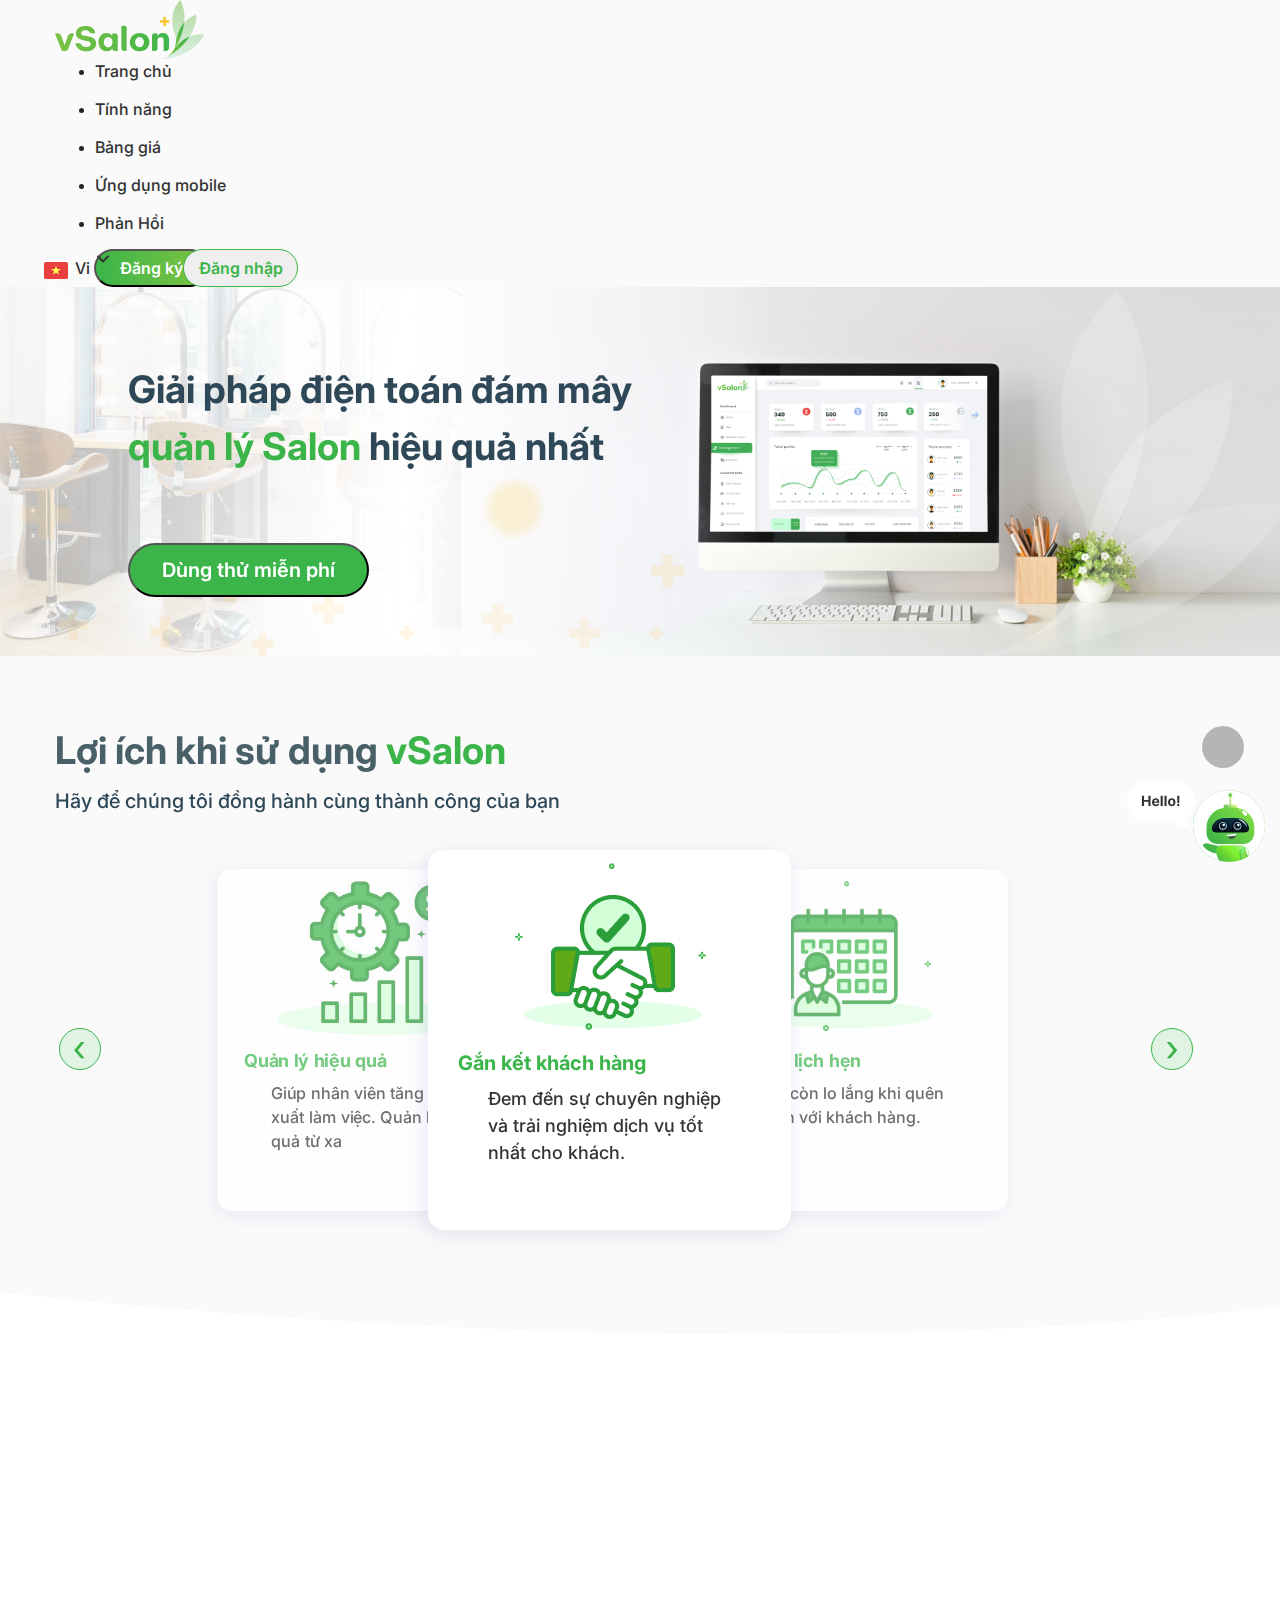
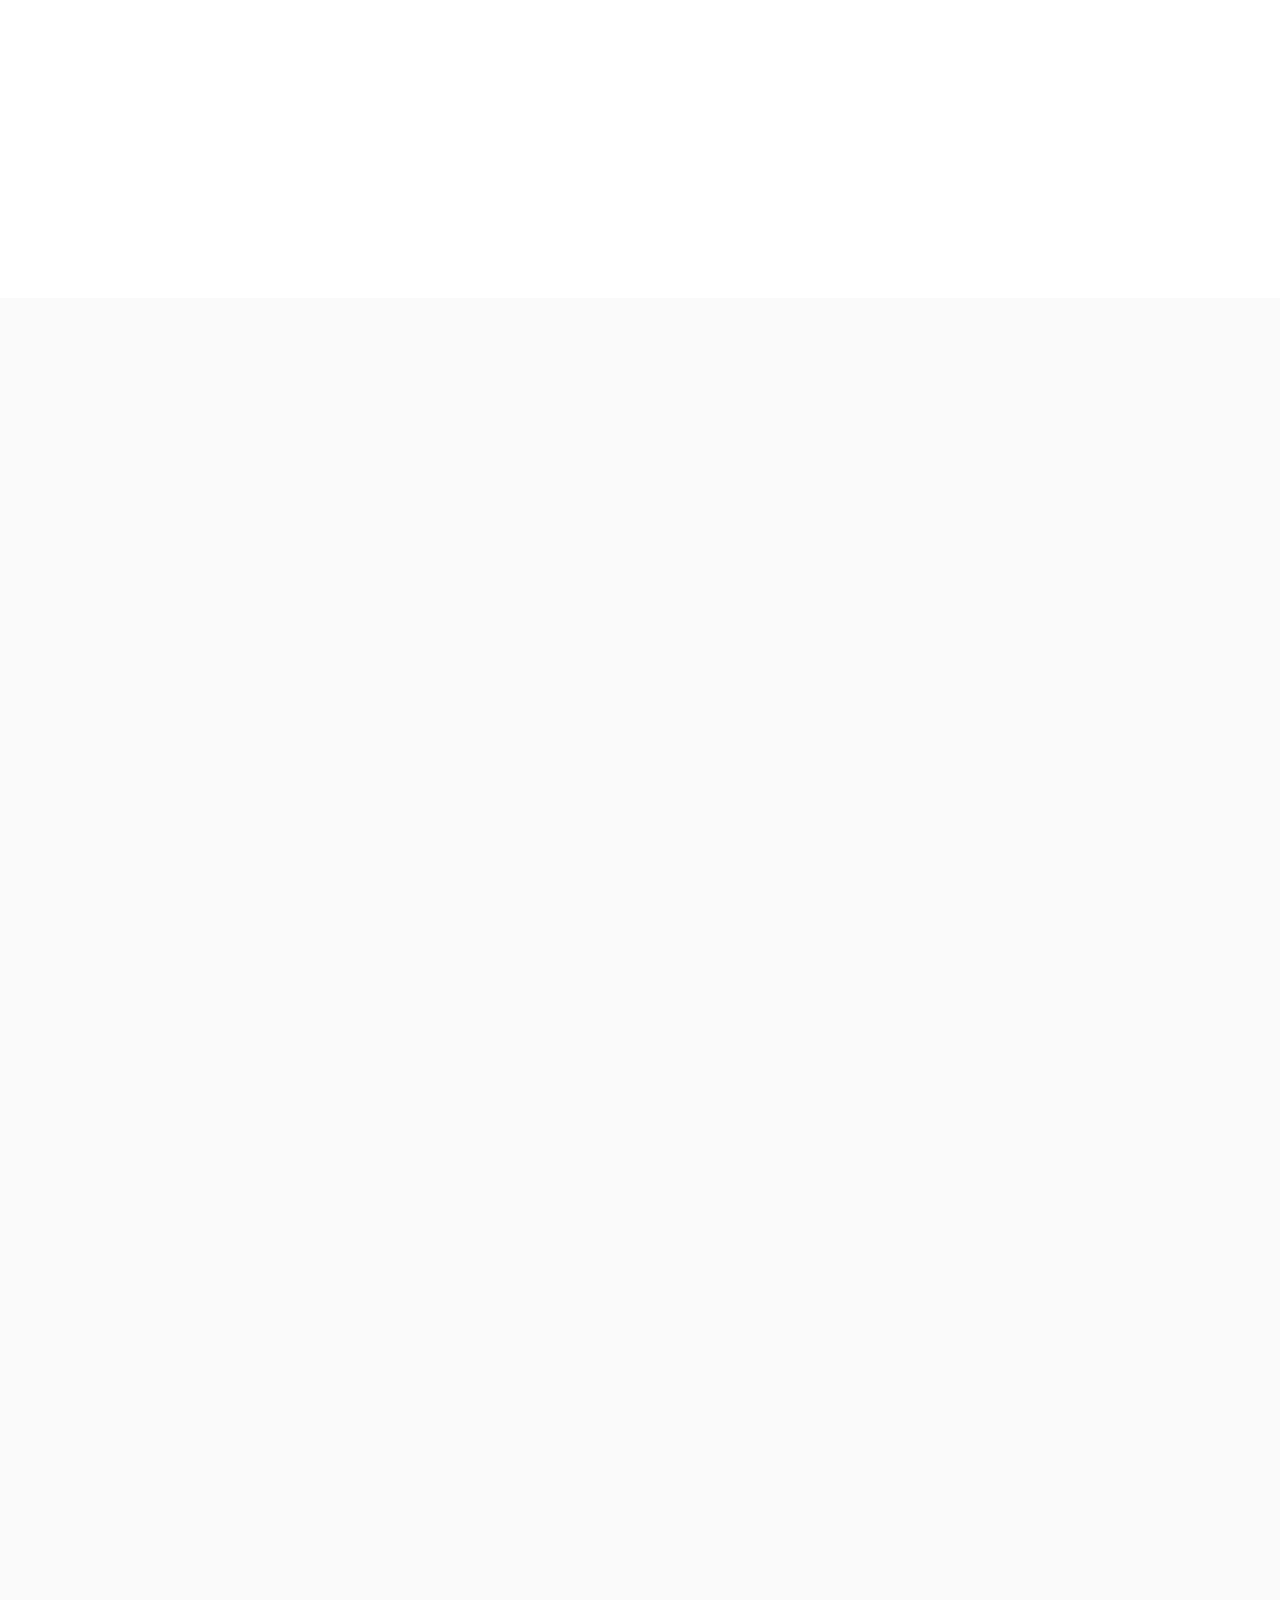
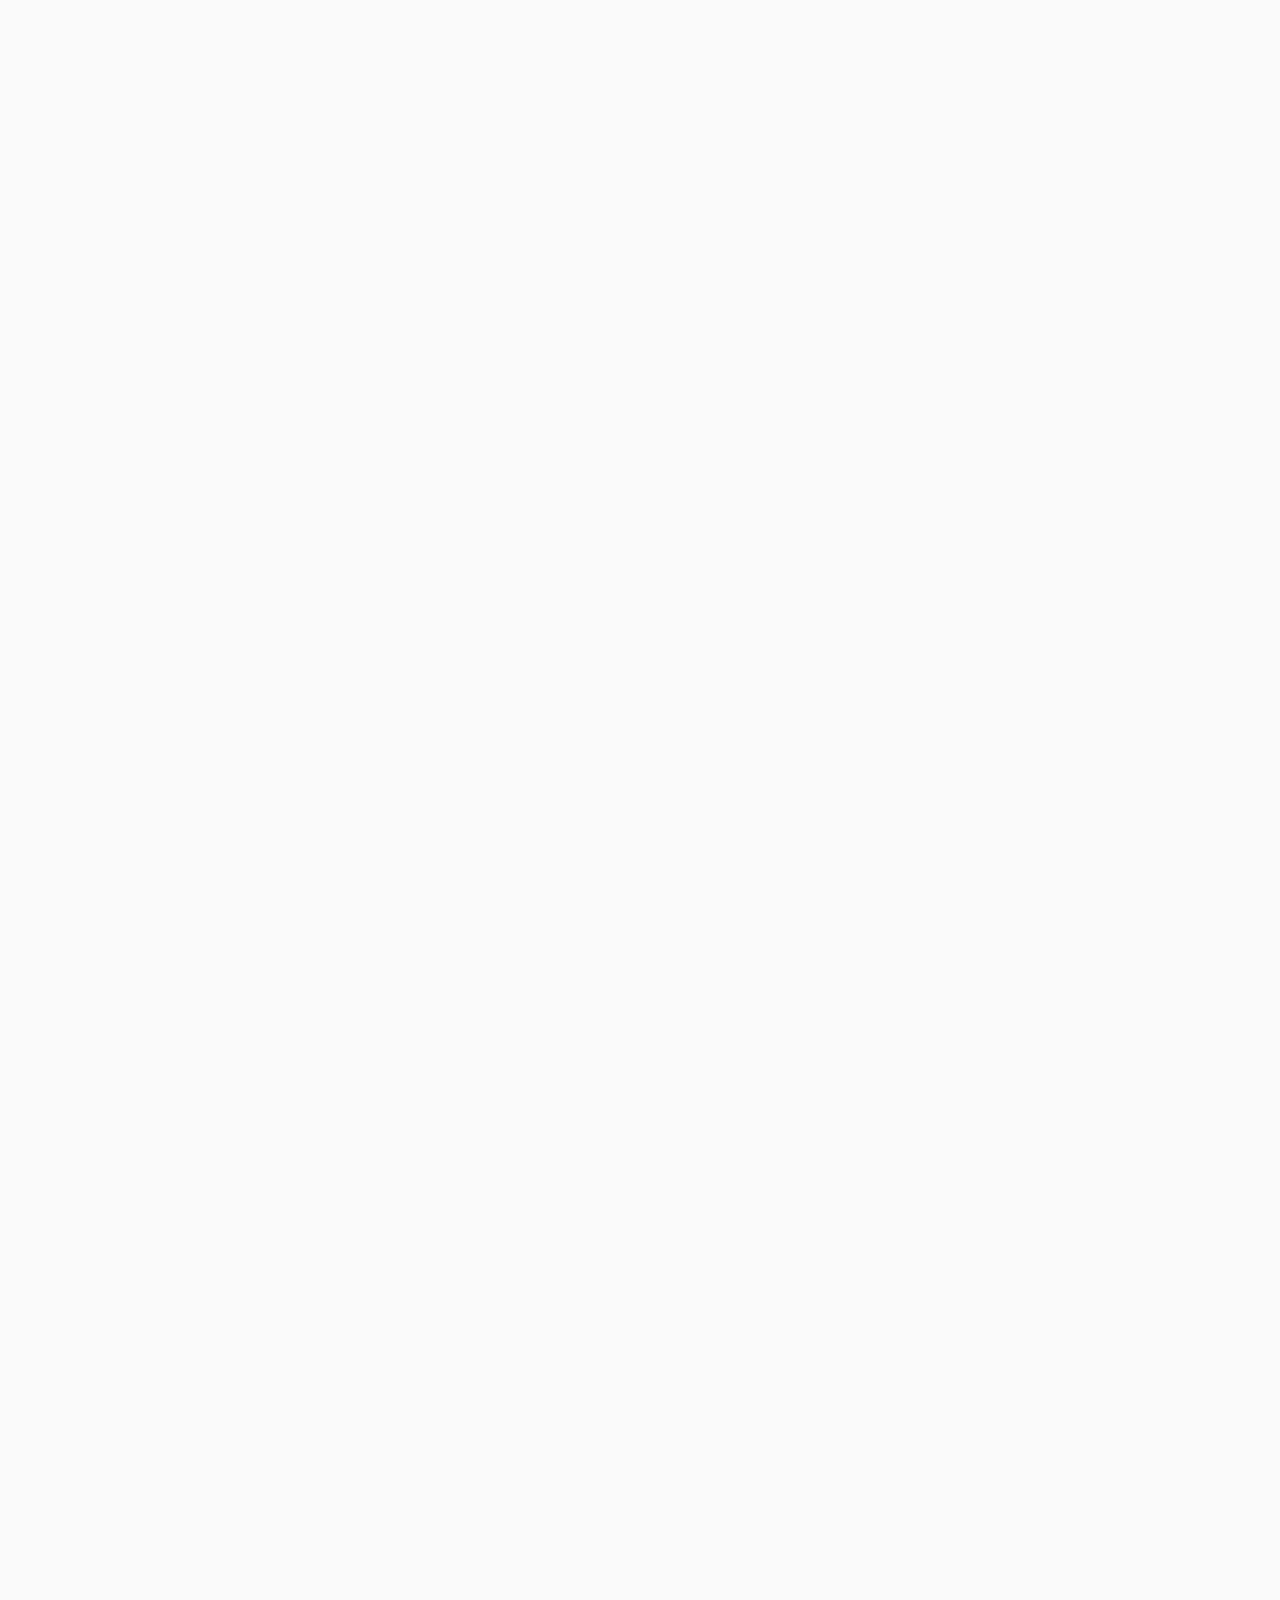
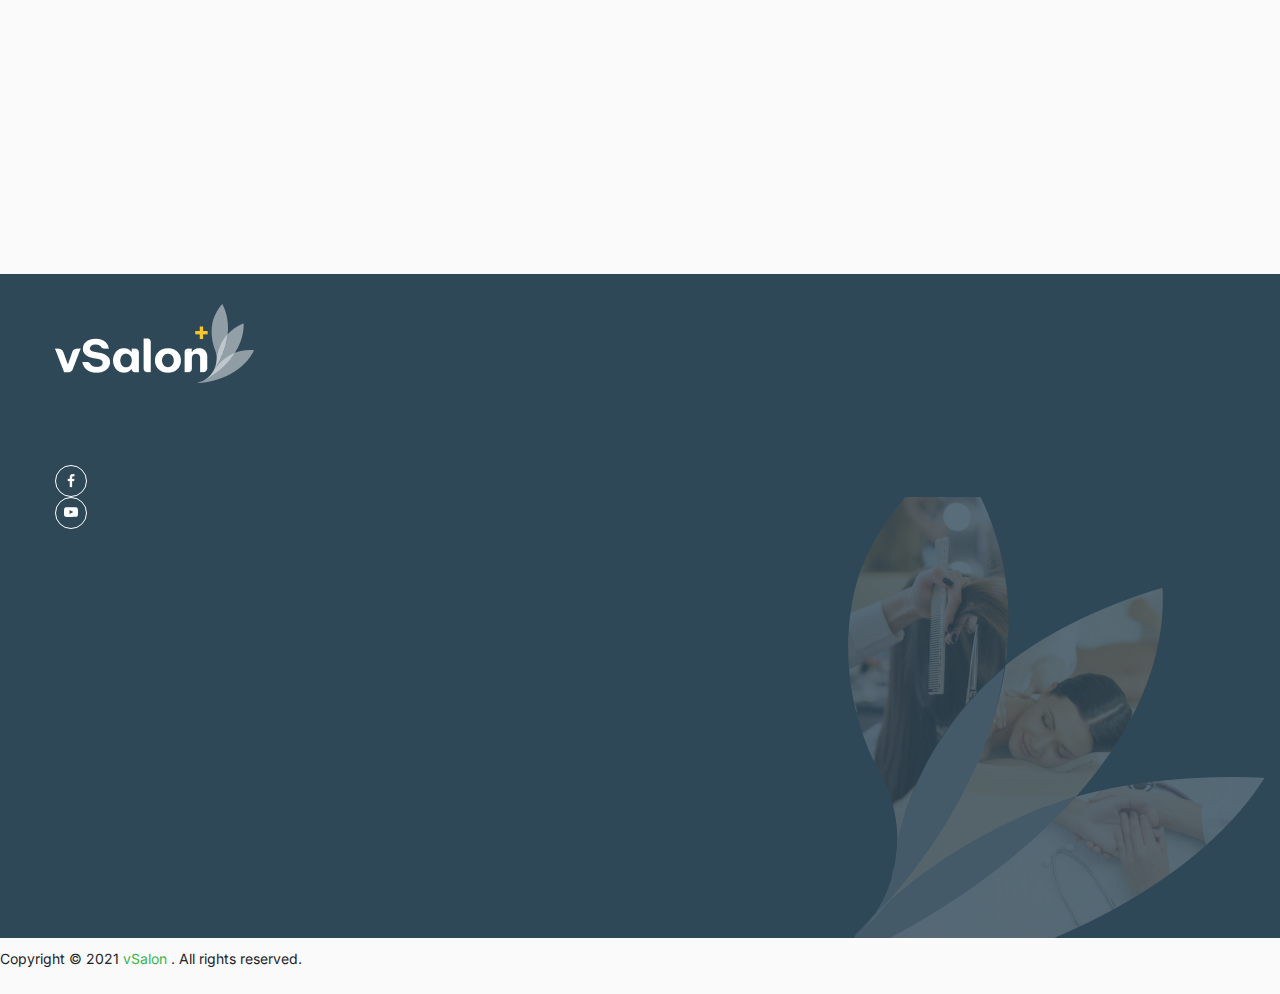
<file: index.html>
<!DOCTYPE html>
<html lang="vi">

<head>
  <meta charset="UTF-8" />
  <meta http-equiv="X-UA-Compatible" content="IE=edge" />
  <meta name="viewport" content="width=device-width, initial-scale=1.0" />
  <title>Home</title>
  <!-- bootstrap -->
  <link href="https://cdn.jsdelivr.net/npm/bootstrap@5.0.2/dist/css/bootstrap.min.css" rel="stylesheet"
    integrity="sha384-EVSTQN3/azprG1Anm3QDgpJLIm9Nao0Yz1ztcQTwFspd3yD65VohhpuuCOmLASjC" crossorigin="anonymous" />
  <!-- font-awesome -->
  <link rel="stylesheet" href="https://cdnjs.cloudflare.com/ajax/libs/font-awesome/6.1.0/css/all.min.css"
    integrity="sha512-10/jx2EXwxxWqCLX/hHth/vu2KY3jCF70dCQB8TSgNjbCVAC/8vai53GfMDrO2Emgwccf2pJqxct9ehpzG+MTw=="
    crossorigin="anonymous" referrerpolicy="no-referrer" />

  <!-- Google font -->
  <link rel="preconnect" href="https://fonts.googleapis.com">
  <link rel="preconnect" href="https://fonts.gstatic.com" crossorigin>
  <link href="https://fonts.googleapis.com/css2?family=Inter:wght@500&display=swap" rel="stylesheet">

  <!-- reset css -->
  <link rel="stylesheet" href="css/reset.css" />

  <!-- manual css  -->
  <link rel="stylesheet" href="css/global.css" />
  <link rel="stylesheet" href="css/style.css" />


  <!-- owlcarousel -->
  <link rel="stylesheet" href="assets/owlcarousel/css/owl.carousel.min.css" />
  <link rel="stylesheet" href="assets/owlcarousel/css/owl.theme.default.min.css" />

  <!-- jquery -->
  <script src="js/jquery-3.6.0.min.js"></script>

  <!-- Aos js -->
  <link href="https://unpkg.com/aos@2.3.1/dist/aos.css" rel="stylesheet">

  <!-- Flag Strap -->

</head>

<body class="wapper">
  <header>
    <div class="navbar navbar-light row wp-content">
      <div class="col-2 logo">
        <img src="images/logo.png" alt="logo" />
      </div>
      <button class="navbar-toggler" style="border-color: #FAFAFA; color: #2F4858;" type="button">
        <i class="fas fa-bars"></i>
      </button>
      <nav class="col navbar">
        <ul class="navbar-nav">
          <li class="nav-item">
            <a class="nav-link" href="">Trang chủ</a>
          </li>
        </ul>
        <ul class="navbar-nav">
          <li class="nav-item">
            <a class="nav-link" href="">Tính năng</a>
          </li>
        </ul>
        <ul class="navbar-nav">
          <li class="nav-item">
            <a class="nav-link" href="">Bảng giá</a>
          </li>
        </ul>
        <ul class="navbar-nav">
          <li class="nav-item">
            <a class="nav-link" href="">Ứng dụng mobile</a>
          </li>
        </ul>
        <ul class="navbar-nav">
          <li class="nav-item">
            <a class="nav-link" href="">Phản Hồi</a>
          </li>
        </ul>
        <span class="country">Vi</span>
        <button type="button" class="btn btn-register">Đăng ký</button>
        <button type="button" class="btn btn-login">Đăng nhập</button>
      </nav>
      <!-- --------------Nav menu mobile-----------------  -->
      <div id="nav-mobile">
        <div id="wapper-phone-menu">
          <div class="nav_phone-header">
            <img class="img-fluid" src="images/logo.png" alt="logo" />
            <i class="fa-solid fa-xmark" id="closePhoneMenu"></i>
          </div>
          <ul class="navbar-nav ps-3">
            <li class="nav-item">
              <a class="nav-link" href="">Trang chủ</a>
            </li>
            <li class="nav-item">
              <a class="nav-link" href="">Tính năng</a>
            </li>
            <li class="nav-item">
              <a class="nav-link" href="">Bảng giá</a>
            </li>
            <li class="nav-item">
              <a class="nav-link" href="">Ứng dụng mobile</a>
            </li>
            <li class="nav-item">
              <a class="nav-link" href="">Phản Hồi</a>
            </li>
            <div class="nav-item mb-4">
              <span class="country">Vi</span>
            </div>
            <div class="row">
              <button type="button" class="btn btn-register">Đăng ký</button>
              <button type="button" class="btn btn-login">Đăng nhập</button>
            </div>
          </ul>
        </div>
      </div>
    </div>
    </div>
  </header>
  <div id="banner" class="owl-carousel owl-theme">
    <div class="item">
      <div class="intro-content">
        <h2 class="text-dark">Giải pháp điện toán đám mây
          <span class="text-default-1"> quản lý Salon</span> hiệu quả nhất
        </h2>
        <button class="btn btn-trial-banner">Dùng thử miễn phí</button>
      </div>
      <img class="bg-desktop img-fluid" src="images/banner-1.png" alt="" />
      <img class="bg-tablet img-fluid" src="images/banner-desk-1.png" alt="" />
      <img class="bg-mobile img-fluid" src="images/banner-mobile-1.png" alt="" />
    </div>
    <div class="item">
      <div class="intro-content">
        <h2>Tương tác thường xuyên với <span class="text-default-1">Khách hàng</span> thân thiết</h2>
        <button class="btn btn-trial-banner">Dùng thử miễn phí</button>
      </div>
      <img class="bg-desktop img-fluid" src="images/banner-2.png" alt="" />
      <img class="bg-tablet img-fluid" src="images/banner-desk-2.png" alt="" />
      <img class="bg-mobile img-fluid" src="images/banner-mobile-2.png" alt="" />
    </div>
    <div class="item">
      <div class="intro-content">
        <h2>Giải pháp điện toán đám mây <span class="text-default-1">quản lý Salon</span> hiệu quả nhất</h2>
        <button class="btn btn-trial-banner">Dùng thử miễn phí</button>
      </div>
      <img class="bg-desktop img-fluid" src="images/banner-3.png" alt="" />
      <img class="bg-tablet img-fluid" src="images/banner-desk-3.png" alt="" />
      <img class="bg-mobile img-fluid" src="images/banner-mobile-3.png" alt="" />
    </div>
  </div>

  <main>
    <!-- ------------------------LỢI ÍCH KHI SỬ DỤNG SẢN PHẨM------------------------ -->
    <section id="advantage" data-aos="fade-up" data-aos-duration="1000">
      <div class="wp-content text-center">
        <h2 class="title">Lợi ích khi sử dụng<span class="text-default-1"> vSalon</span></h2>
        <p>Hãy để chúng tôi đồng hành cùng thành công của bạn</p>

        <div id="slideshow-1" class="owl-carousel owl-theme">
          <div class="item ">
            <img class="img-fluid" src="images/advan-icon-1.png" alt="" />
            <h5>Gắn kết khách hàng</h5>
            <p>
              Đem đến sự chuyên nghiệp và trải nghiệm dịch vụ tốt nhất cho
              khách.
            </p>
          </div>
          <div class="item ">
            <img class="img-fluid" src="images/advan-icon-2.png" alt="" />
            <h5>Điều phối lịch hẹn</h5>
            <p>Không còn lo lắng khi quên lịch hẹn với khách hàng.</p>
          </div>
          <div class="item ">
            <img class="img-fluid" src="images/advan-icon-3.jpg" alt="" />
            <h5>Quản lý hiệu quả</h5>
            <p>
              Giúp nhân viên tăng năng xuất làm việc. Quản lý hiệu quả từ xa
            </p>
          </div>
        </div>
      </div>
    </section>

    <!-- --------------------------- CÁC DỊCH VỤ SẢN PHẨM MANG LẠI  --------------------- -->
    <section class="service">
      <div class="wp-content" data-aos="fade-up" data-aos-duration="800">
        <!-- ------------------------Menu tabs Desktop navigation---------------------------  -->
        <ul class="tab_navigation">
          <li class="item">
            <div class="icon">
              <img class="dark" src="images/salon-dark.svg" alt="" data-aos="fade-up" data-aos-duration="600" />
              <img class="light" src="images/salon-light.svg" alt="" data-aos="fade-up" data-aos-duration="600" />
            </div>
            <p>Quản lý chuối salon</p>
          </li>
          <li class="item">
            <div class="icon">
              <img class="dark" src="images/calender-dark.svg" alt="" />
              <img class="light" src="images/calender-light.svg" alt="" />
            </div>
            <p>Quản lý lịch hẹn</p>
          </li>
          <li class="item">
            <div class="icon">
              <img class="dark" src="images/partner-dark.svg" alt="" />
              <img class="light" src="images/partner-light.svg" alt="" />
            </div>
            <p>Quản lý thành viên</p>
          </li>
          <li class="item">
            <div class="icon">
              <img class="dark" src="images/shopping-dask.svg" alt="" />
              <img class="light" src="images/shopping-light.svg" alt="" />
            </div>
            <p>Bán hàng</p>
          </li>
          <li class="item">
            <div class="icon">
              <img class="dark" src="images/stock-dark.svg" alt="" />
              <img class="light" src="images/stock-light.svg" alt="" />
            </div>
            <p>Quản lý kho</p>
          </li>
          <li class="item">
            <div class="icon">
              <img class="dark" src="images/employee-dask.svg" alt="" />
              <img class="light" src="images/employee-light.svg" alt="" />
            </div>
            <p>Quản lý nhân viên</p>
          </li>
          <li class="item">
            <div class="icon">
              <img class="dark" src="images/statistics-dask.svg" alt="" />
              <img class="light" src="images/statistics-light.svg" alt="" />
            </div>
            <p>Báo cáo thống kê</p>
          </li>
        </ul>
        <!-- ---------------------- CHI TIẾT DỊCH VỤ ---------------------- -->
        <div id="service-detail" class="tab_container_area mt-5 " data-aos="fade-up" data-aos-duration="800">
          <div class="tab_container">
            <div class="row">
              <div class="col-md-6 mb-5" data-aos="fade-up" data-aos-duration="1000">
                <img class="img-fluid" src="images/business-people.png" alt="" />
              </div>
              <div class="col-md-6" data-aos="fade-up" data-aos-duration="1000">
                <h5>Tổng hợp dữ liệu nhanh chóng, chính xác</h5>
                <p class="mt-3">
                  Báo cáo thông tin lịch hẹn, doanh thu… chi tiết đến từng salon
                  trong chuỗi. Báo cáo tổng hợp cho số liệu tổng quan tình hình kinh
                  doanh của toàn bộ salon. Dễ dàng so sánh, đánh giá hiệu quản hoạt
                  động của từng của hàng.
                </p>
              </div>
            </div>
          </div>
          <div class="tab_container row">
            <div class="row">
              <div class="col-md-6 mb-5">
                <img class="img-fluid" src="images/quan-ly-lich-hen.png " alt="" />
              </div>
              <div class="col-md-6">
                <h5>Quản lý lịch hẹn</h5>
                <p class="mt-3">
                  Quản lý lịch hẹn giúp cho salon sắp xếp công việc hiệu quả. Tăng năng suất làm việc của nhân viên,
                  tăng
                  trải nghiệm khách hàng.
                </p>
              </div>
            </div>
          </div>
          <div class="tab_container row">
            <div class="row">
              <div class="col-md-6 mb-5">
                <img class="img-fluid" src="images/quan-ly-thanh-vien.png" alt="" />
              </div>
              <div class="col-md-6">
                <h5>Duy trì giữ chân khách hàng</h5>
                <p class="mt-3">
                  Với thẻ thành viên, salon sẽ nhận diện được khách hàng thân thiết, từ đó phục vụ khách hàng tốt hơn để
                  giữ chân khách hàng
                </p>
              </div>
            </div>
          </div>
          <div class="tab_container row">
            <div class="row">
              <div class="col-md-6 mb-5">
                <img class="img-fluid" src="images/ban-hang.png" alt="" />
              </div>
              <div class="col-md-6">
                <h5>Tạo khuyến mại nhanh chóng</h5>
                <p class="mt-3">
                  Chỉ mất vài phút, bạn đã có thể TẠO VÀ ÁP DỤNG KHUYẾN MẠI cho từng mặt hàng hay nhóm hàng, giá trị
                  khuyến mại linh hoạt theo đơn vị tính (chiếc, bộ; gói…); số tiền cụ thể (vnđ) hoặc % (giá trị đơn
                  hàng,
                  giá trị hàng tặng, điểm tích lũy…). Tất cả các thông tin về hàng khuyến mại và giá trị khuyến mại đều
                  được thể hiện rõ ràng trên hóa đơn (trừ điểm tích lũy), giúp người bán hàng và cả khách hàng có thể dễ
                  ràng tra soát. Không chỉ vậy, khi phát sinh giao dịch Trả hàng thì giá trị khuyến mại đã được áp dụng
                  cho khách cũng sẽ được thể hiện trên hóa đơn Trả hàng, giúp bạn hay nhân viên không bị nhầm lẫn khi
                  hoàn
                  tiền cho khách.
                </p>
              </div>
            </div>
          </div>
          <div class="tab_container row">
            <div class="row">
              <div class="col-md-6 mb-5">
                <img class="img-fluid" src="images/quan-ly-kho.png" alt="" />
              </div>
              <div class="col-md-6">
                <h5>Nắm bắt hàng tồn kho, bổ sung hàng hóa kịp thời</h5>
                <p class="mt-3">
                  vSalon giúp bạn quản lý tồn kho chính xác tới từng mặt hàng cụ thể và chi tiết trong từng chi nhánh,
                  gạt
                  đi nỗi lo muôn thuở về những sản phẩm chồng chất mà không soát nổi con số như tình trạng các cửa hàng
                  hay gặp phải. Theo đó, bạn sẽ chủ động nắm được mặt hàng nào đang bán chạy, số lượng hàng còn tồn
                  trong
                  kho để đưa ra quyết định nhập hàng lần kế tiếp.
                </p>
              </div>
            </div>
          </div>
          <div class="tab_container row">
            <div class="row">
              <div class="col-md-6 mb-5">
                <img class="img-fluid" src="images/quan-ly-nhan-vien.png" alt="" />
              </div>
              <div class="col-md-6">
                <h5>Lập lịch làm việc khoa học</h5>
                <p class="mt-3">
                <ul>
                  <li>Quản lý ca làm việc</li>
                  <li> Ngày nghỉ, ngày lễ</li>
                  <li>Thời gian mở cửa</li>
                  <li>Thời gian đóng cửa</li>
                </ul>
                </p>
              </div>
            </div>
          </div>
          <div class="tab_container row">
            <div class="row">
              <div class="col-md-6 mb-5">
                <img class="img-fluid" src="images/bao-cao-thong-ke.png" alt="" />
              </div>
              <div class="col-md-6">
                <h5>Chúng tôi cung cấp những con số bạn cần</h5>
                <p class="mt-3">
                  Bạn muốn nắm được doanh thu bán hàng cụ thể đến từng ngày, lịch sử giao dịch mua hàng, doanh số bán
                  hàng của từng nhân viên hay công nợ của từng chi nhánh? Chúng tôi thấu hiểu những mối bận tâm của một
                  người quản lý như bạn. Vì vậy, e-spa cung cấp cho bạn HỆ THỐNG BÁO CÁO chính xác, sinh động và dễ
                  hiểu. Những biểu đồ trực quan giúp bạn có cái nhìn toàn diện về cửa hàng, so sánh hoạt động giữa các
                  chi nhánh để đưa ra những đánh giá đúng đắn trong hoạt động kinh doanh.
                </p>
              </div>
            </div>
          </div>
        </div>

        <!-- ------------------------------- Menu tabs Navigation for tab mobile ----------------------- -->
        <h1 class="title-nav-mobile">Hệ sinh thái <span>vSalon</span></h1>
        <ul id="tab_nav_mobile">
          <!-- <h1 class="text-center">Hệ sinh thái <span>vSalon</span></h1> -->
          <li class="item">
            <div class="icon">
              <img class="dark" src="images/salon-dark.svg" alt="" data-aos="fade-up" data-aos-duration="600" />
              <img class="light" src="images/salon-light.svg" alt="" data-aos="fade-up" data-aos-duration="600" />
            </div>
            <p>Quản lý chuối salon</p>
            <i class="fa-solid fa-chevron-down"></i>
          </li>
          <div class="tab_content">
            <div class="row">
              <div class="col-md-6 mb-5" data-aos="fade-up" data-aos-duration="1000">
                <img class="img-fluid" src="images/business-people.png" alt="" />
              </div>
              <div class="col-md-6" data-aos="fade-up" data-aos-duration="1000">
                <h5>Tổng hợp dữ liệu nhanh chóng, chính xác</h5>
                <p class="mt-3">
                  Báo cáo thông tin lịch hẹn, doanh thu… chi tiết đến từng salon
                  trong chuỗi. Báo cáo tổng hợp cho số liệu tổng quan tình hình kinh
                  doanh của toàn bộ salon. Dễ dàng so sánh, đánh giá hiệu quản hoạt
                  động của từng của hàng.
                </p>
              </div>
            </div>
          </div>
          <li class="item">
            <div class="icon">
              <img class="dark" src="images/calender-dark.svg" alt="" />
              <img class="light" src="images/calender-light.svg" alt="" />
            </div>
            <p>Quản lý lịch hẹn</p>
            <i class="fa-solid fa-chevron-down"></i>
          </li>
          <div class="tab_content">
            <div class="row">
              <div class="col-md-6 mb-5">
                <img class="img-fluid" src="images/quan-ly-lich-hen.png " alt="" />
              </div>
              <div class="col-md-6">
                <h5>Quản lý lịch hẹn</h5>
                <p class="mt-3">
                  Quản lý lịch hẹn giúp cho salon sắp xếp công việc hiệu quả. Tăng năng suất làm việc của nhân viên,
                  tăng
                  trải nghiệm khách hàng.
                </p>
              </div>
            </div>
          </div>
          <li class="item">
            <div class="icon">
              <img class="dark" src="images/partner-dark.svg" alt="" />
              <img class="light" src="images/partner-light.svg" alt="" />
            </div>
            <p>Quản lý thành viên</p>
            <i class="fa-solid fa-chevron-down"></i>
          </li>
          <div class="tab_content">
            <div class="row">
              <div class="col-md-6 mb-5">
                <img class="img-fluid" src="images/quan-ly-thanh-vien.png" alt="" />
              </div>
              <div class="col-md-6">
                <h5>Duy trì giữ chân khách hàng</h5>
                <p class="mt-3">
                  Với thẻ thành viên, salon sẽ nhận diện được khách hàng thân thiết, từ đó phục vụ khách hàng tốt hơn để
                  giữ chân khách hàng
                </p>
              </div>
            </div>
          </div>
          <li class="item">
            <div class="icon">
              <img class="dark" src="images/shopping-dask.svg" alt="" />
              <img class="light" src="images/shopping-light.svg" alt="" />
            </div>
            <p>Bán hàng</p>
            <i class="fa-solid fa-chevron-down"></i>
          </li>
          <div class="tab_content">
            <div class="row">
              <div class="col-md-6 mb-5">
                <img class="img-fluid" src="images/ban-hang.png" alt="" />
              </div>
              <div class="col-md-6">
                <h5>Tạo khuyến mại nhanh chóng</h5>
                <p class="mt-3">
                  Chỉ mất vài phút, bạn đã có thể TẠO VÀ ÁP DỤNG KHUYẾN MẠI cho từng mặt hàng hay nhóm hàng, giá trị
                  khuyến mại linh hoạt theo đơn vị tính (chiếc, bộ; gói…); số tiền cụ thể (vnđ) hoặc % (giá trị đơn
                  hàng,
                  giá trị hàng tặng, điểm tích lũy…). Tất cả các thông tin về hàng khuyến mại và giá trị khuyến mại đều
                  được thể hiện rõ ràng trên hóa đơn (trừ điểm tích lũy), giúp người bán hàng và cả khách hàng có thể dễ
                  ràng tra soát. Không chỉ vậy, khi phát sinh giao dịch Trả hàng thì giá trị khuyến mại đã được áp dụng
                  cho khách cũng sẽ được thể hiện trên hóa đơn Trả hàng, giúp bạn hay nhân viên không bị nhầm lẫn khi
                  hoàn
                  tiền cho khách.
                </p>
              </div>
            </div>
          </div>
          <li class="item">
            <div class="icon">
              <img class="dark" src="images/stock-dark.svg" alt="" />
              <img class="light" src="images/stock-light.svg" alt="" />
            </div>
            <p>Quản lý kho</p>
            <i class="fa-solid fa-chevron-down"></i>
          </li>
          <div class="tab_content">
            <div class="row">
              <div class="col-md-6 mb-5">
                <img class="img-fluid" src="images/quan-ly-kho.png" alt="" />
              </div>
              <div class="col-md-6">
                <h5>Nắm bắt hàng tồn kho, bổ sung hàng hóa kịp thời</h5>
                <p class="mt-3">
                  vSalon giúp bạn quản lý tồn kho chính xác tới từng mặt hàng cụ thể và chi tiết trong từng chi nhánh,
                  gạt
                  đi nỗi lo muôn thuở về những sản phẩm chồng chất mà không soát nổi con số như tình trạng các cửa hàng
                  hay gặp phải. Theo đó, bạn sẽ chủ động nắm được mặt hàng nào đang bán chạy, số lượng hàng còn tồn
                  trong
                  kho để đưa ra quyết định nhập hàng lần kế tiếp.
                </p>
              </div>
            </div>
          </div>
          <li class="item">
            <div class="icon">
              <img class="dark" src="images/employee-dask.svg" alt="" />
              <img class="light" src="images/employee-light.svg" alt="" />
            </div>
            <p>Quản lý nhân viên</p>
            <i class="fa-solid fa-chevron-down"></i>
          </li>
          <div class="tab_content">
            <div class="row">
              <div class="col-md-6 mb-5">
                <img class="img-fluid" src="images/quan-ly-nhan-vien.png" alt="" />
              </div>
              <div class="col-md-6">
                <h5>Lập lịch làm việc khoa học</h5>
                <p class="mt-3">
                <ul>
                  <li>Quản lý ca làm việc</li>
                  <li> Ngày nghỉ, ngày lễ</li>
                  <li>Thời gian mở cửa</li>
                  <li>Thời gian đóng cửa</li>
                </ul>
                </p>
              </div>
            </div>
          </div>
          <li class="item">
            <div class="icon">
              <img class="dark" src="images/statistics-dask.svg" alt="" />
              <img class="light" src="images/statistics-light.svg" alt="" />
            </div>
            <p>Báo cáo thống kê</p>
            <i class="fa-solid fa-chevron-down"></i>
          </li>
          <div class="tab_content">
            <div class="row">
              <div class="col-md-6 mb-5">
                <img class="img-fluid" src="images/bao-cao-thong-ke.png" alt="" />
              </div>
              <div class="col-md-6">
                <h5>Chúng tôi cung cấp những con số bạn cần</h5>
                <p class="mt-3">
                  Bạn muốn nắm được doanh thu bán hàng cụ thể đến từng ngày, lịch sử giao dịch mua hàng, doanh số bán
                  hàng của từng nhân viên hay công nợ của từng chi nhánh? Chúng tôi thấu hiểu những mối bận tâm của một
                  người quản lý như bạn. Vì vậy, e-spa cung cấp cho bạn HỆ THỐNG BÁO CÁO chính xác, sinh động và dễ
                  hiểu. Những biểu đồ trực quan giúp bạn có cái nhìn toàn diện về cửa hàng, so sánh hoạt động giữa các
                  chi nhánh để đưa ra những đánh giá đúng đắn trong hoạt động kinh doanh.
                </p>
              </div>
            </div>
          </div>
        </ul>
      </div>
    </section>
    <!-- --------------------- BẢNG GIÁ PHẦN MỀM QUẢN LÝ ----------------------- -->
    <section id="service-price" class="wp-content mt-5">
      <div class="title text-center mb-5" data-aos="fade-up" data-aos-duration="1000">
        <h2>Bảng giá phần mềm quản lý <span>Spa, salon vSalon</span></h1>
          <p>
            Hãy lựa chọn gói giải pháp phù hợp với nhu cầu của bạn và dùng thử
            miễn phí 30 ngày
          </p>
      </div>
      <div class="supplies row">
        <div class="basic item col-lg-4 col-md-6  pt-5" data-aos="zoom-out-right" data-aos-duration="1000">
          <div class="title wp-supplies text-center">
            <h3>Gói cơ bản</h3>
            <p>Dành cho cửa hàng nhỏ, mới bắt đầu kinh doanh</p>
            <h1 class="price">139.000 vnd</h1>
          </div>
          <div class="service wp-supplies">
            <p><i class="fa-solid fa-circle-check"></i> 1 cửa hàng/tháng</p>
            <p>
              <i class="fa-solid fa-circle-check"></i> Không giới hạn người
              dùng
            </p>
            <p>
              <i class="fa-solid fa-circle-check"></i> Không giới hạn tính
              năng
            </p>
            <p>
              <i class="fa-solid fa-circle-check"></i> Không phí khởi tạo
            </p>
          </div>
          <div class="trial wp-supplies">
            <button class="btn-trial btn">
              Dùng thử ngay
            </button>
          </div>
        </div>
        <div class="middle item col-lg-4 col-md-12 " data-aos="fade-up" data-aos-duration="300">
          <img class="img-fluid" src="images/supplies.png" alt="" data-aos="fade-up" data-aos-duration="300" />
          <p data-aos="fade-up" data-aos-duration="2000">
            Lưu ý : <span>Gói cơ bản</span> chỉ áp dụng cho 1 cửa hàng, để
            mua thêm cửa hàng mời quý khách nâng cấp lên gói
            <span>nâng cao</span>.
          </p>
        </div>
        <div class="advanced item col-lg-4 col-md-6 pt-5" data-aos="zoom-out-left" data-aos-duration="1000">
          <div class="title text-center wp-supplies">
            <h3>Gói nâng cao</h3>
            <p>Dành cho mô hình kinh doanh chuỗi</p>
            <h1 class="price">289.000 vnd</h1>
          </div>
          <div class="service wp-supplies">
            <p><i class="fa-solid fa-circle-check"></i> 1 cửa hàng/tháng</p>
            <p>
              <i class="fa-solid fa-circle-check"></i> Không giới hạn người
              dùng
            </p>
            <p>
              <i class="fa-solid fa-circle-check"></i> Thêm chi nhánh 99.000
              đ/tháng
            </p>
            <p>
              <i class="fa-solid fa-circle-check"></i> Không giới hạn tính
              năng
            </p>
            <p>
              <i class="fa-solid fa-circle-check"></i> Không phí khởi tạo
            </p>
          </div>
          <div class="trial wp-supplies">
            <button class="btn-trial btn">
              Dùng thử ngay
            </button>
          </div>
        </div>
      </div>
    </section>

    <!-- --------------------- TRIAL SECTION -------------------------- -->
    <div id="trial" class="text-center mt-5" data-aos="fade-up" data-aos-duration="600">
      <h2 data-aos="fade-up" data-aos-duration="800">
        Hãy dùng thử miễn phí phần mềm trước, vSalon sẽ tư vấn cho bạn gói
        dịch vụ phù hợp sau nhé!
      </h2>
      <button class="btn-trial btn">Dùng thử ngay</button>
    </div>

    <!-- --------------------- MOBILE SECTION -------------------------- -->
    <section class="mobile" data-aos="fade-up" data-aos-duration="600">
      <div class="wp-content row">
        <div class="content col-md-6">
          <h1 data-aos="fade-up" data-aos-duration="800">
            Ứng dụng quản lý salon miễn phí <span class="text-default-1">trên điện thoại</span>
          </h1>
          <hr class="line-md" data-aos="fade-up" data-aos-duration="800">
          <p data-aos="fade-up" data-aos-duration="1000">
            Quản lý thuận tiện, cập nhật kịp thời với ứng dụng dành cho mobile
            và tablet
          </p>
          <div class="app" data-aos="fade-up" data-aos-duration="1000">
            <img class="img-fluid" src="images/appstore.png" alt="" />
            <img class="img-fluid" src="images/googleplay.png" alt="" />
          </div>

        </div>
        <div class="col-md-6">
          <img class="img-fluid" src="images/mobile.png" alt="" />
        </div>
      </div>
    </section>

    <!-- --------------------- CẢM NHẬN CỦA KHÁCH HÀNG ----------------- -->
    <section id="customer" data-aos="fade-up" data-aos-duration="600">
      <div class="wp-content">
        <div class="text-center" data-aos="fade-up" data-aos-duration="800">
          <h2>Lắng nghe cảm nhận của khách hàng về <span class="text-default-1">vSalon</span></h2>
          <p>
            Sự hài lòng của khách hàng chính là thành công lớn nhất của chúng
            tôi
            <hr class="line-lg">
          </p>
        </div>
        <div id="slideshow-2" class="owl-carousel owl-theme" data-aos="fade-up" data-aos-duration="1000">
          <div class="item border">
            <div class="infor">
              <img class="img-fluid" src="images/helen-tran.png" alt="" />
              <h3>Chị Huế</h3>
              <span>Marketing Ritta Hair Salon</span>
            </div>
            <img class="quote" src="images/quote.png" alt="">
            <p>
              Phần mềm e-spa hỗ trợ rất tốt trong các chiến dịch Marketing của chúng tôi đến với khách hàng, nhất là các
              dịp lễ trong năm, không còn phải tốn nhiều chi phí maketing đắt đỏ, nhưng thông điệp của chúng tôi vẫn
              truyền tải được đến với đối tượng khách hàng.
            </p>
          </div>
          <div class="item border">
            <div class="infor">
              <img class="img-fluid" src="images/chi-hue.png" alt="" />
              <h3>Bà Helen Trần</h3>
              <span>Giám đốc Eden Beauty</span>
            </div>
            <img class="quote" src="images/quote.png" alt="">
            <p>
              Phần mềm e-spa hỗ trợ rất tốt trong các chiến dịch Marketing của chúng tôi đến với khách hàng, nhất là các
              dịp lễ trong năm, không còn phải tốn nhiều chi phí maketing đắt đỏ, nhưng thông điệp của chúng tôi vẫn
              truyền tải được đến với đối tượng khách hàng.
            </p>
          </div>
          <div class="item border">
            <div class="infor">
              <img class="img-fluid" src="images/ngoc-anh.png" alt="" />
              <h3>Anh Ngọc Anh</h3>
              <span>Giám đốc chuỗi Spa Lagertroemia</span>
            </div>
            <img class="quote" src="images/quote.png" alt="">
            <p>
              Phần mềm e-spa hỗ trợ rất tốt trong các chiến dịch Marketing của
              chúng tôi đến với khách hàng, nhất là các dịp lễ trong năm, không
              còn phải tốn nhiều chi phí maketing đắt đỏ, nhưng thông điệp của
              chúng tôi vẫn truyền tải được đến với đối tượng khách hàng.
            </p>
          </div>
          <div class="item border">
            <div class="infor">
              <img class="img-fluid" src="images/ngoc-anh.png" alt="" />
              <h3>Anh Ngọc Anh</h3>
              <span>Giám đốc chuỗi Spa Lagertroemia</span>
            </div>
            <img class="quote" src="images/quote.png" alt="">
            <p>
              Phần mềm e-spa hỗ trợ rất tốt trong các chiến dịch Marketing của
              chúng tôi đến với khách hàng, nhất là các dịp lễ trong năm, không
              còn phải tốn nhiều chi phí maketing đắt đỏ, nhưng thông điệp của
              chúng tôi vẫn truyền tải được đến với đối tượng khách hàng.
            </p>
          </div>
        </div>
      </div>
    </section>

    <!-- ----------------- GIỚI THIỆU VỀ SẢN PHẨM 2 ----------------------------- -->
    <div id="intro-2" data-aos="fade-up" data-aos-duration="600">
      <div class="wp-content">
        <img class="img-fluid" src="images/5000.png" alt="5000-khách-hàng" data-aos="fade-up" data-aos-duration="700">
        <h2 class="title" data-aos="fade-up" data-aos-duration="800">
          Khách hàng đã sử dụng vSalon <br> Sự hài lòng của khách hàng chính là thành
          công lớn nhất của chúng tôi
        </h2>
      </div>
    </div>

    <!-- ------------------------------ EMAIL  ----------------------------- -->
    <section id="email" data-aos="fade-up" data-aos-duration="600">
      <div class="wp-content contact text-center">
        <h1 data-aos="fade-up" data-aos-duration="800">
          Hơn <span>5,000</span> doanh nghiệp, chủ shop đang quản lý cửa hàng
          như thế nào?
        </h1>
        <p data-aos="fade-up" data-aos-duration="800">Đăng ký dùng thử miễn phí 30 ngày để khám phá</p>
        <div class="input-group" data-aos="fade-up" data-aos-duration="1000">
          <img src="images/email.png" alt="" />
          <input type="text" class="form-control" placeholder="Nhập mail hoặc số điện thoại của bạn" />
          <a class="btn" href="">Đăng ký ngay !</a>
        </div>
      </div>
    </section>

  </main>
  <footer>
    <img class="imgage-bg img-fluid" src="images/footer-image.png" alt="">
    <div class="wp-content">
      <div class="logo">
        <img class="img-fluid" src="images/footer-logo.png" alt="logo" />
      </div>
      <div class="row">
        <div class="intro col-md-4 col-sm-6 mt-5">
          <h3 data-aos="fade-up" data-aos-duration="800">Giới thiệu</h3>

          <hr class="line-sm" data-aos="fade-up" data-aos-duration="800">
          <p data-aos="fade-up" data-aos-duration="1000">
            e-Spa là hệ thống phần mềm quản lý spa, salon… hoàn toàn đáp ứng
            nhu cầu quản trị và chăm sóc khách hàng của các spa, salon tóc,
            thẩm mỹ viện...
          </p>
          <div class="d-flex social">
            <span>
              <img class="facebook-icon" src="images/facebook.png" />
            </span>
            <span>
              <img class="youtube-icon" src="images/youtube.svg" />
            </span>
          </div>
        </div>
        <div class="col-md-4 col-sm-6 mt-5">
          <h3 data-aos="fade-up" data-aos-duration="800">Liên kết</h3>
          <hr class="line-sm" data-aos="fade-up" data-aos-duration="800">
          <nav class="nav-menu" data-aos="fade-up" data-aos-duration="1000">
            <a href="">Điều khoản bảo mật</a>
            <a href="">Chính sách bảo hành</a>
            <a href="">Hình thức thanh toán</a>
          </nav>
        </div>
        <div class="col-md-4 col-sm-6  mt-5">
          <h3 data-aos="fade-up" data-aos-duration="800">Liên hệ</h3>
          <hr class="line-sm" data-aos="fade-up" data-aos-duration="800">
          <div class="infor" data-aos="fade-up" data-aos-duration="1000">
            <p>Công Ty Happiness</p>
            <p>
              <i class="fa-solid fa-location-dot"></i>
              GPKD: 0108149044 – cấp ngày 29/01/2018
            </p>
            <p>
              54 Nguyễn Chí Thanh,
              TP Hà Nội
            </p>
            <p>
              <i class="fa-solid fa-phone"></i>
              0865.500.968
            </p>
            <p>
              <i class="fa-solid fa-envelope"></i>
              Support@vSalon.vn
            </p>
          </div>
        </div>
      </div>
    </div>
  </footer>
  <div id="backTop">
    <i class="fa-solid fa-arrow-up"></i>
    <img src="images/messager.svg" alt="">
  </div>
  <div class="copyright text-center">
    <p>Copyright © 2021 <span class="text-default-1">vSalon</span> . All rights reserved.</p>
  </div>
</body>

<!-- bootstrap -->
<script src="https://cdn.jsdelivr.net/npm/bootstrap@5.0.2/dist/js/bootstrap.bundle.min.js"
  integrity="sha384-MrcW6ZMFYlzcLA8Nl+NtUVF0sA7MsXsP1UyJoMp4YLEuNSfAP+JcXn/tWtIaxVXM" crossorigin="anonymous"></script>

<!-- owlcarousel -->
<script src="assets/owlcarousel/js/owl.carousel.min.js"></script>

<!-- main  -->
<script src="js/main.js"></script>

<!-- Aos js -->
<script src="https://unpkg.com/aos@2.3.1/dist/aos.js"></script>

<script>
  $(document).ready(function () {
    AOS.init({
      once: true,
    });
  });

</script>

</html>
</file>
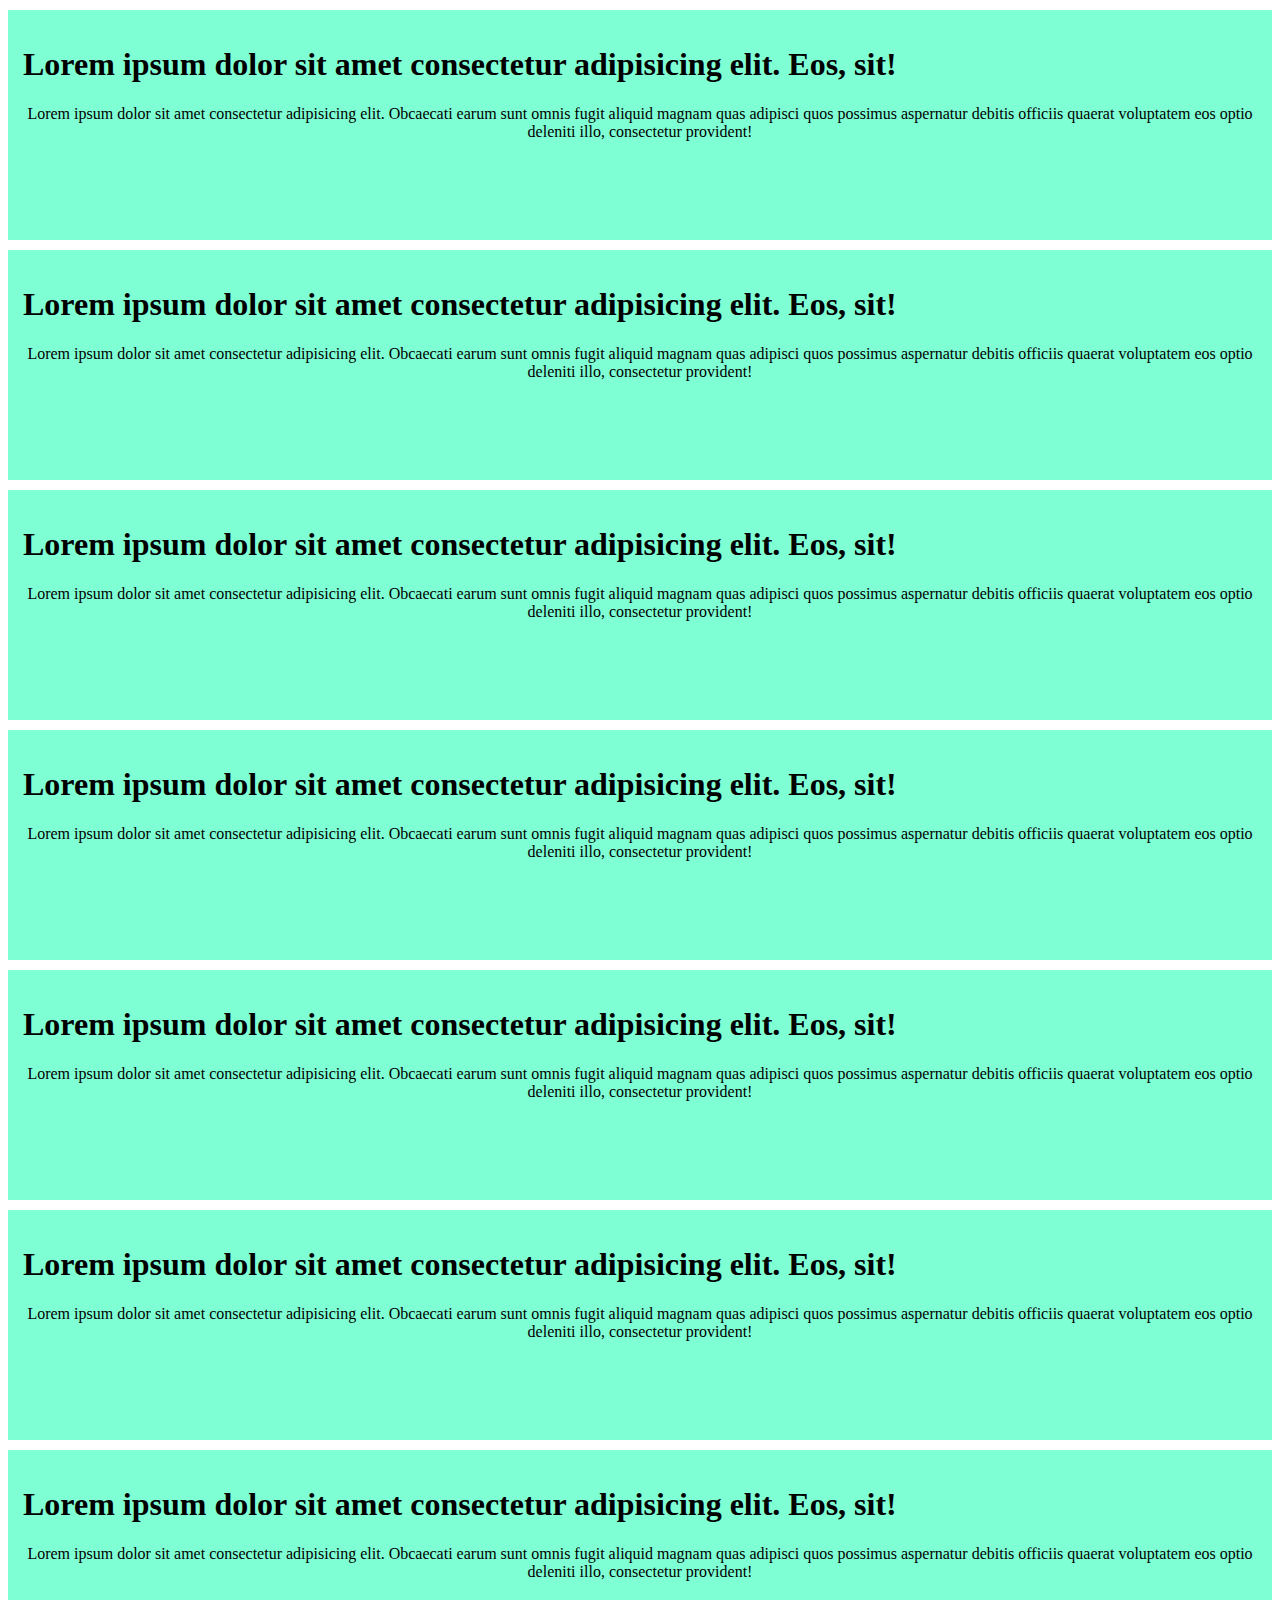
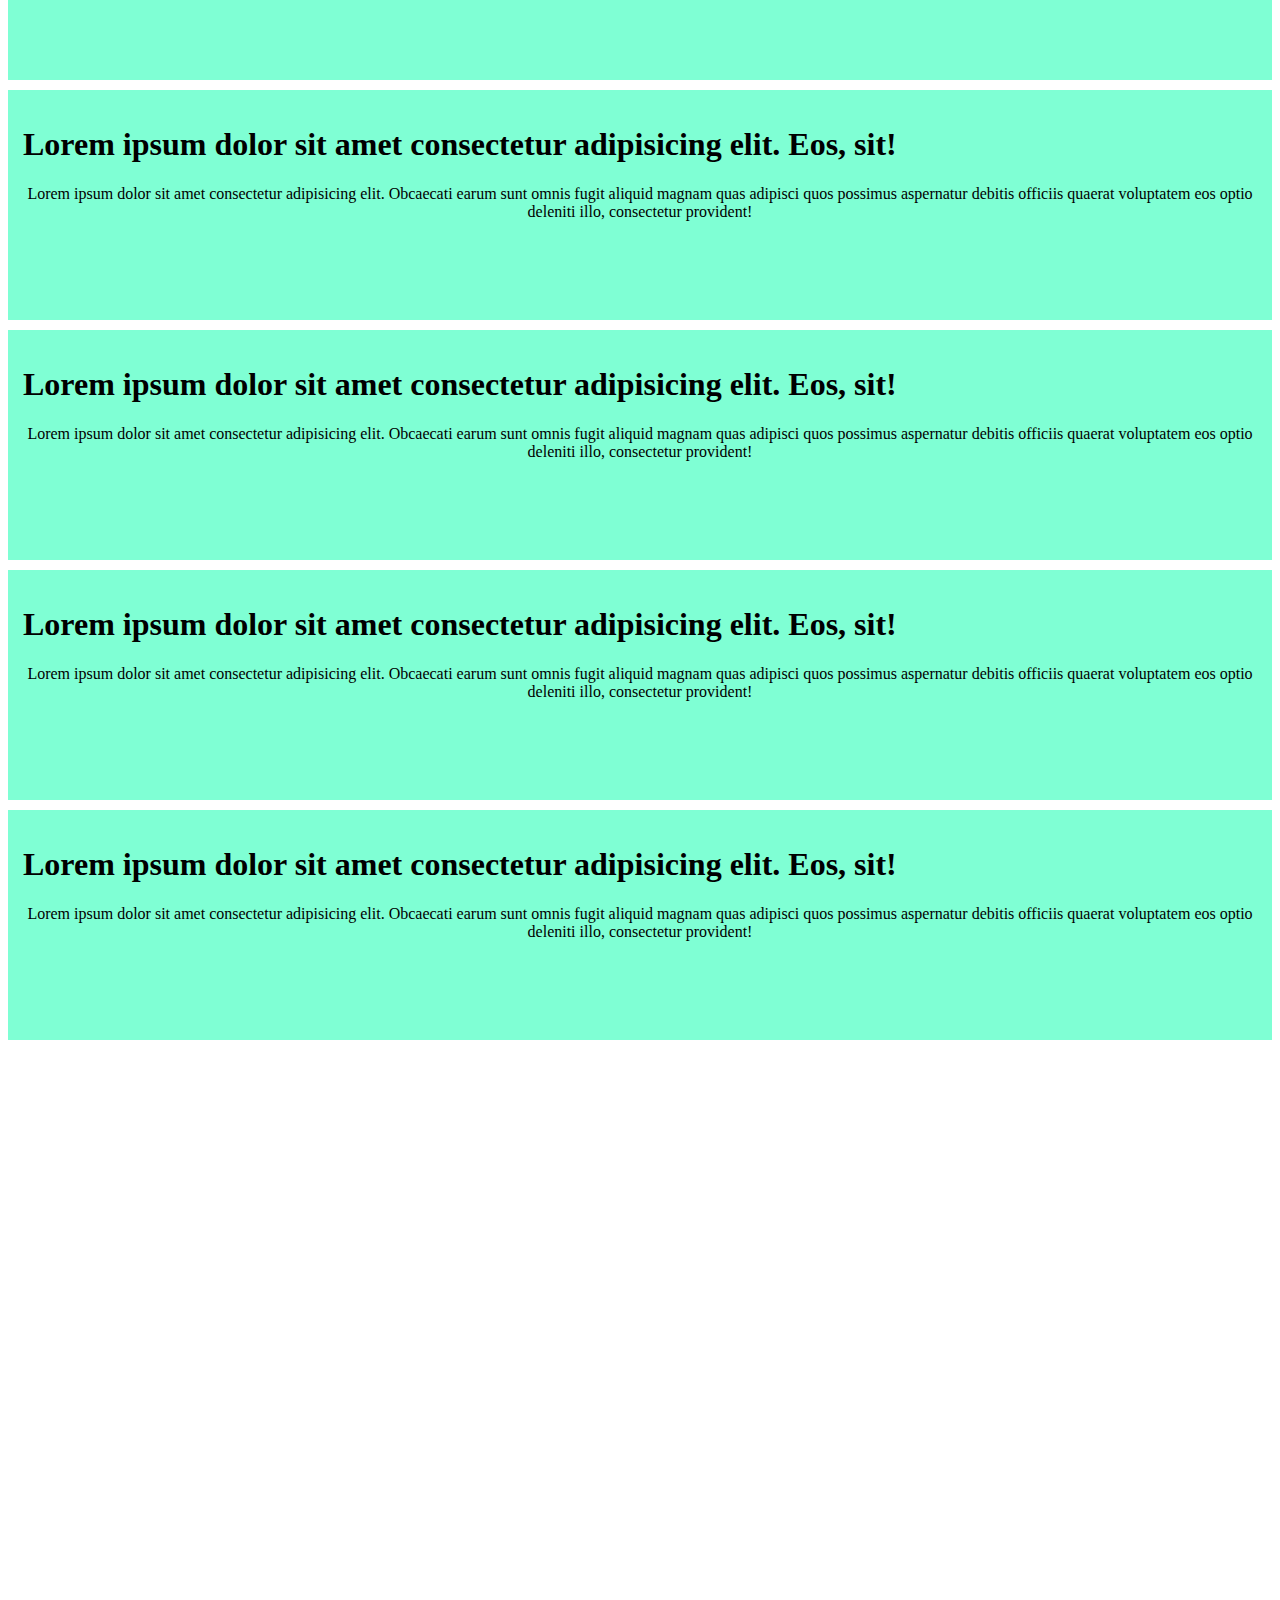
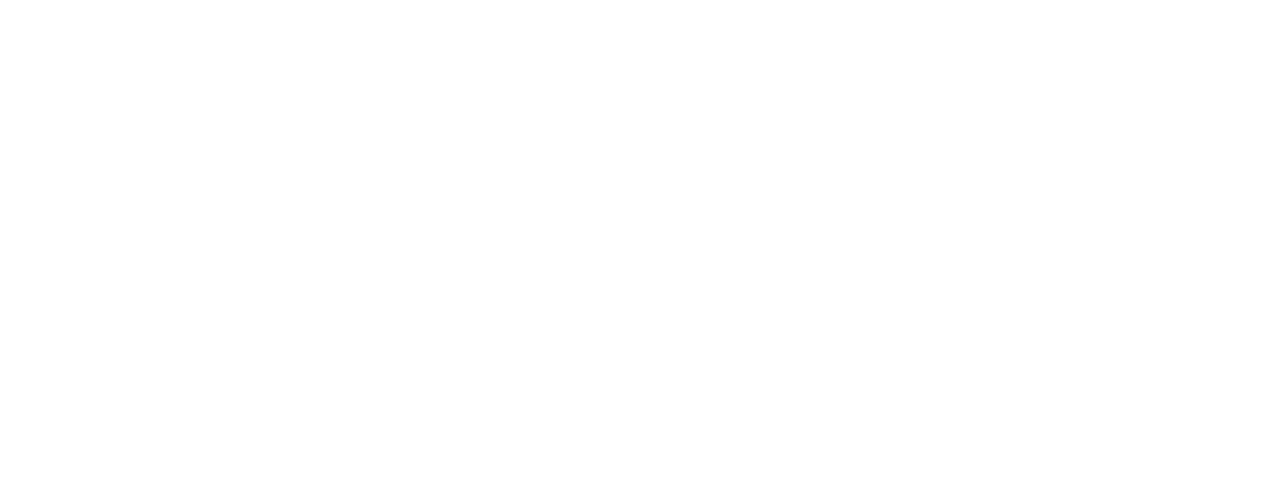
<file: test.html>
<!DOCTYPE html>
<html lang="en">

<head>
    <meta charset="UTF-8">
    <meta http-equiv="X-UA-Compatible" content="IE=edge">
    <meta name="viewport" content="width=device-width, initial-scale=1.0">
    <title>Document</title>
    <!-- Aos js -->
    <link href="https://unpkg.com/aos@2.3.1/dist/aos.css" rel="stylesheet">
    <script src="https://unpkg.com/aos@2.3.1/dist/aos.js"></script>
    <link href="https://cdn.jsdelivr.net/npm/bootstrap@5.0.2/dist/css/bootstrap.min.css" rel="stylesheet"
        integrity="sha384-EVSTQN3/azprG1Anm3QDgpJLIm9Nao0Yz1ztcQTwFspd3yD65VohhpuuCOmLASjC" crossorigin="anonymous" />
</head>

<body>
    <style>
        .box {
            background-color: aquamarine;
            padding: 15px;
            margin: 10px auto;
            min-height: 200px;
        }

        .box p {
            text-align: center;
        }
    </style>
    <div class="container">
        <div class="box col-sm-6" data-aos="fade-up">
            <h1>Lorem ipsum dolor sit amet consectetur adipisicing elit. Eos, sit!</h1>
            <p>Lorem ipsum dolor sit amet consectetur adipisicing elit. Obcaecati earum sunt omnis fugit aliquid magnam
                quas adipisci quos possimus aspernatur debitis officiis quaerat voluptatem eos optio deleniti illo,
                consectetur provident!</p>
        </div>
        <div class="box col-sm-6" data-aos="fade-up">
            <h1>Lorem ipsum dolor sit amet consectetur adipisicing elit. Eos, sit!</h1>
            <p>Lorem ipsum dolor sit amet consectetur adipisicing elit. Obcaecati earum sunt omnis fugit aliquid magnam
                quas adipisci quos possimus aspernatur debitis officiis quaerat voluptatem eos optio deleniti illo,
                consectetur provident!</p>
        </div>
        <div class="box col-sm-6" data-aos="fade-up">
            <h1>Lorem ipsum dolor sit amet consectetur adipisicing elit. Eos, sit!</h1>
            <p>Lorem ipsum dolor sit amet consectetur adipisicing elit. Obcaecati earum sunt omnis fugit aliquid magnam
                quas adipisci quos possimus aspernatur debitis officiis quaerat voluptatem eos optio deleniti illo,
                consectetur provident!</p>
        </div>
        <div class="box col-sm-6" data-aos="fade-up">
            <h1>Lorem ipsum dolor sit amet consectetur adipisicing elit. Eos, sit!</h1>
            <p>Lorem ipsum dolor sit amet consectetur adipisicing elit. Obcaecati earum sunt omnis fugit aliquid magnam
                quas adipisci quos possimus aspernatur debitis officiis quaerat voluptatem eos optio deleniti illo,
                consectetur provident!</p>
        </div>
        <div class="box col-sm-6">
            <h1>Lorem ipsum dolor sit amet consectetur adipisicing elit. Eos, sit!</h1>
            <p>Lorem ipsum dolor sit amet consectetur adipisicing elit. Obcaecati earum sunt omnis fugit aliquid magnam
                quas adipisci quos possimus aspernatur debitis officiis quaerat voluptatem eos optio deleniti illo,
                consectetur provident!</p>
        </div>
        <div class="box col-sm-6">
            <h1>Lorem ipsum dolor sit amet consectetur adipisicing elit. Eos, sit!</h1>
            <p>Lorem ipsum dolor sit amet consectetur adipisicing elit. Obcaecati earum sunt omnis fugit aliquid magnam
                quas adipisci quos possimus aspernatur debitis officiis quaerat voluptatem eos optio deleniti illo,
                consectetur provident!</p>
        </div>
        <div class="box col-sm-6">
            <h1>Lorem ipsum dolor sit amet consectetur adipisicing elit. Eos, sit!</h1>
            <p>Lorem ipsum dolor sit amet consectetur adipisicing elit. Obcaecati earum sunt omnis fugit aliquid magnam
                quas adipisci quos possimus aspernatur debitis officiis quaerat voluptatem eos optio deleniti illo,
                consectetur provident!</p>
        </div>
        <div class="box col-sm-6">
            <h1>Lorem ipsum dolor sit amet consectetur adipisicing elit. Eos, sit!</h1>
            <p>Lorem ipsum dolor sit amet consectetur adipisicing elit. Obcaecati earum sunt omnis fugit aliquid magnam
                quas adipisci quos possimus aspernatur debitis officiis quaerat voluptatem eos optio deleniti illo,
                consectetur provident!</p>
        </div>
        <div class="box col-sm-6">
            <h1>Lorem ipsum dolor sit amet consectetur adipisicing elit. Eos, sit!</h1>
            <p>Lorem ipsum dolor sit amet consectetur adipisicing elit. Obcaecati earum sunt omnis fugit aliquid magnam
                quas adipisci quos possimus aspernatur debitis officiis quaerat voluptatem eos optio deleniti illo,
                consectetur provident!</p>
        </div>
        <div class="box col-sm-6">
            <h1>Lorem ipsum dolor sit amet consectetur adipisicing elit. Eos, sit!</h1>
            <p>Lorem ipsum dolor sit amet consectetur adipisicing elit. Obcaecati earum sunt omnis fugit aliquid magnam
                quas adipisci quos possimus aspernatur debitis officiis quaerat voluptatem eos optio deleniti illo,
                consectetur provident!</p>
        </div>
        <div class="box col-sm-6">
            <h1>Lorem ipsum dolor sit amet consectetur adipisicing elit. Eos, sit!</h1>
            <p>Lorem ipsum dolor sit amet consectetur adipisicing elit. Obcaecati earum sunt omnis fugit aliquid magnam
                quas adipisci quos possimus aspernatur debitis officiis quaerat voluptatem eos optio deleniti illo,
                consectetur provident!</p>
        </div>
        <div class="box col-sm-6" data-aos="fade-up"  data-aos-duration="1000">
            <h1>Lorem ipsum dolor sit amet consectetur adipisicing elit. Eos, sit!</h1>
            <p>Lorem ipsum dolor sit amet consectetur adipisicing elit. Obcaecati earum sunt omnis fugit aliquid magnam
                quas adipisci quos possimus aspernatur debitis officiis quaerat voluptatem eos optio deleniti illo,
                consectetur provident!</p>
        </div>
        <div class="box col-sm-6" data-aos="fade-up"  data-aos-duration="1000">
            <h1>Lorem ipsum dolor sit amet consectetur adipisicing elit. Eos, sit!</h1>
            <p>Lorem ipsum dolor sit amet consectetur adipisicing elit. Obcaecati earum sunt omnis fugit aliquid magnam
                quas adipisci quos possimus aspernatur debitis officiis quaerat voluptatem eos optio deleniti illo,
                consectetur provident!</p>
        </div>
        <div class="box col-sm-6" data-aos="fade-up"  data-aos-duration="1000">
            <h1>Lorem ipsum dolor sit amet consectetur adipisicing elit. Eos, sit!</h1>
            <p>Lorem ipsum dolor sit amet consectetur adipisicing elit. Obcaecati earum sunt omnis fugit aliquid magnam
                quas adipisci quos possimus aspernatur debitis officiis quaerat voluptatem eos optio deleniti illo,
                consectetur provident!</p>
        </div>
        <div class="box col-sm-6" data-aos="fade-up"  data-aos-duration="1000">
            <h1>Lorem ipsum dolor sit amet consectetur adipisicing elit. Eos, sit!</h1>
            <p>Lorem ipsum dolor sit amet consectetur adipisicing elit. Obcaecati earum sunt omnis fugit aliquid magnam
                quas adipisci quos possimus aspernatur debitis officiis quaerat voluptatem eos optio deleniti illo,
                consectetur provident!</p>
        </div>
    </div>

</body>
<script>
    AOS.init({
        once: true, 
    });
  </script>
</html>
</file>
<file: css/global.css>
/* @import url('https://fonts.googleapis.com/css?family=Gamja+Flower'); */

body, html {
    width: 100%;
    height: 100%;
    font-family: 'Inter';
    background-color: #FAFAFA;
    font-size: 14px
  }
  
  .wapper{
      width: 100%;
      max-width: 1920px;
      margin:0 auto;
  }
.wp-content{
    margin:0 auto;
    width:100%; 
    max-width: 1200px ;
    padding: 0px 15px;
}
.wp-supplies{
    width: 100%;
    max-width: 280px;
    margin: 0px auto;
}

.text-default-1{
    color: #3BB54A;
}

.bg-default{
    color: #3BB54A;
}

.text-dark-default{
    color: #2F4858;
}

.btn-trial{
    display: block;
    margin: 0px auto;
    color: #FFFFFF;
    background: #3BB54A;
    border-radius: 36px;
    padding: 9px 36px;
    font-weight: 600;
    font-size: 20px;
}
.btn-trial-banner{
    color: #FFFFFF;
    background: #3BB54A;
    border-radius: 36px;
    padding: 10px 32px;
    font-weight: 600;
    font-size: 20px;
}



.line-sm{
    width: 36px;
    height: 2px !important;
    background-color: #69E378;
    border: solid #69E378;
    border-radius: 7px;
    opacity: 1;
}


.line-md{
    width: 67px;
    height: 2px;
    background-color: #3BB54A;
    border: solid #3BB54A;
    opacity: 1;
}


.line-lg{
    width: 128px;
    height: 2px;
    background-color: #3BB54A;
    border: solid #3BB54A;
    opacity: 1;
    margin: 0px auto;
}
</file>
<file: css/style.css>
/* ----------------------HEADER------------------------ */
/* -------------MENU-------------- */

/* .fixed {
    position: fixed;
    z-index: 1000;
    width: 100%;
    max-width: 1920px;
    -webkit-box-shadow: 0 0 6px #333;
    box-shadow: 0 0 6px #333;
    background-color: white;
} */

header nav.navbar ul.navbar-nav li.nav-item .nav-link {
    font-weight: 500;
    font-size: 16px;
    color: #333333;
    text-decoration: none;
}

header nav.navbar ul.navbar-nav li.nav-item :hover {
    color: #3BB54A;
}

header nav button.btn-register {
    background: linear-gradient(90deg, #3BB54A 0%, #7EC341 100%);
    border-radius: 22px;
    color: #FFFFFF;
    font-weight: 600;
    font-size: 16px;
    width: 115px;
    height: 38px;
    margin-right: -30px;
}

header nav button.btn-login {
    border: 1.5px solid #3BB54A;
    box-sizing: border-box;
    border-radius: 33px;
    color: #3BB54A;
    font-weight: 600;
    font-size: 16px;
    width: 115px;
    height: 38px;
}

header .navbar span {
    position: relative;
    font-weight: 500;
    font-size: 16px;
    color: #333333;
    margin-left: 20px;
}

header .navbar span.country::before {
    content: url(../images/VN.svg);
    position: absolute;
    left: -31px;
    top: 4px;
}

header .navbar span.country::after {
    content: url(../images/arrow-down.svg);
    position: absolute;
    left: 18px;
}


#banner .item .bg-tablet {
    display: none;
}

#banner .item .bg-mobile {
    display: none;
}

#banner .item .intro-content {
    position: absolute;
    left: 20%;
    top: 20%;
    max-width: 536px;
}

#banner .item h2 {
    line-height: 1.5;
    font-weight: 700;
    font-size: 38px;
    color: #2F4858;
    margin-bottom: 60px;
}

#banner .item {
    font-size: 38px;
}

/*--------------------- Menu phone header --------------------- */
header .navbar-toggler {
    display: none;
}


#nav-mobile  #closePhoneMenu{
    margin-right: 62px;
}

 #nav-mobile .nav_phone-header {
    /* padding: 15px; */
    border-bottom: 1px solid #e3e3e3;
}

 #nav-mobile .nav_phone-header img {
    padding: 0px 0px 5px 5px;
}


#nav-mobile .navbar-nav .nav-item a{ 
   color: #2F4858;
   text-decoration: none;
}

#nav-mobile .navbar-nav .nav-item:hover a{ 
    color: #3BB54A;
}

#nav-mobile .navbar-nav .nav-item.mb-4{ 
    margin-left: 12px;
}

#wapper-phone-menu {
    position: fixed;
    top: 0;
    right: 0;
    bottom: 0;
    background-color: #fff;
    z-index: 1000;
    width: 0px;
    transition: all 0.25s ease-in-out;
    font-size: 18px;
    line-height: 24px;
    padding: 15px 0;
    max-width: 375px;
}

header #nav-mobile .nav_phone-header {
    display: flex;
    justify-content: space-between;
    align-items: center;
}

header #nav-mobile button.btn-register {
    background: linear-gradient(90deg, #3BB54A 0%, #7EC341 100%);
    border-radius: 22px;
    color: #FFFFFF;
    font-weight: 600;
    font-size: 16px;
    width: 115px;
    height: 38px;
    margin-left: 6px;
}

header #nav-mobile button.btn-login {
    border: 1.5px solid #3BB54A;
    box-sizing: border-box;
    border-radius: 33px;
    color: #3BB54A;
    font-weight: 600;
    font-size: 16px;
    width: 115px;
    height: 38px;
    margin-left: 12px;
}


/*-----------------------------MAIN------------------------ */
main div.wp-content div.text-center h1 {
    font-weight: 700;
    font-size: 36px;
    color: #2F4858;
}

main div.wp-content div.text-center p {
    font-weight: 500;
    font-size: 20px;
    color: #2F4858;
}

/* Lợi ích khi sử dụng sản phẩm  */

main #advantage {
    margin-top: 60px;
}

#advantage p{
    font-size: 20px;
    font-weight: 500;
    color: #2F4858;
}
main #advantage h2 {
    font-size: 38px;
    color: #4A6069;
    font-weight: 700;
}

#slideshow-1 .item {
    background: #FFFFFF;
    box-shadow: 0px 0px 9px rgba(0, 0, 0, 0.25);
    border-radius: 10px;
    padding: 10px;
    height: 100%;
    min-height: 380px;
    max-height: 423px;
    margin: 10px;
    padding: 0px 30px;
    max-width: 363px;
}

#slideshow-1 .item h5 {
    font-weight: 700;
    font-size: 20px;
    color: #3BB54A;
}
#slideshow-1 .item p {
    font-weight: 500;
    font-size: 18px;
    color: #333333;
    padding: 0px 30px;
}


#slideshow-1 .item img {
    height: 100%;
    width: 100%;
    max-height: 198px;
    max-width: 229px;
    margin: 0px auto;
    margin-top: 15px;
}




/* -----------CÁC DỊCH VỤ SẢN PHẨM MANG LẠI-------- */
main section.service {
    background-image: url(../images/service-bg.png);
    background-repeat: no-repeat;
    /* background-size:contain; */
    background-position: center;
}
main section.service .wp-content{
    padding-top: 60px;
}

main section.service li.item {
    /* width: 100%;
    max-width: 160px; */
    flex-grow: 1;
    padding: 0px 10px;
    margin: 5px;
    position: relative;
}
.service .title-nav-mobile{
    display: none;
}
main section.service .item.active .icon {
    background-color: #3BB54A;
}

main .service li.item.active::before {
    content: "";
    background: #3bb54a;
    border-radius: 3px;
    width: 50%;
    height: 3px;
    position: absolute;
    left: 25%;
    bottom: 0px;
    transition: all 0.3s ease-out;
}

main .service li.item::before {
    content: "";
    width: 0px;
}

main .service li.item:nth-child(-n+6)::after {
    content: "";
    position: absolute;
    background: #e0e0e0;
    width: 2px;
    height: 39.5px;
    right: -10px;
    top: 32px;
    cursor: auto;
}

#service-detail>.tab_container>.row>.col-md-6:last-child{
    align-self: center;
}

main section.service li.item img {
    margin-top: 13px;
    margin-left: 11px;
}

main section.service li.item div.icon {
    border-radius: 50px;
    width: 56px;
    height: 56px;
    margin: 0px auto;
    background-color: #F7F7F7;
}

main section.service li.item i {
    display: none;
}

main section.service li.item p {
    text-align: center;
}

main section.service .tab_navigation {
    padding: 0;
    margin: 0;
    list-style: none;
    display: flex;
    flex-direction: row;
    justify-content: space-between;
    flex-wrap: wrap;
    padding-top: 50px;
}

main section.service .tab_navigation li {
    cursor: pointer;
    transition: all 0.3 ease-in-out;
}

main section.service .tab_navigation li div.active {
    background: #3BB54A;
}

/* .tab_container-area{

} */

main section.service .tab_container {
    padding: 10px;
    display: none;
}

#tab_nav_mobile {
    display: none;
}


/* ---------------------BẢNG GIÁ SẢN PHẨM-----------------  */
/* #service-price .supplies{
    display: flex;
    flex-direction: row;
    flex-wrap: wrap;
    justify-content: space-between;
} */

#service-price .supplies .middle {
    max-width: 420px;
    width: 100%;
}
#service-price .supplies .basic {
    max-width: 360px;
    overflow: hidden;
}
#service-price .supplies .advanced {
    max-width: 360px;
    overflow: hidden;
}

#service-price .supplies{
    display: flex;
    justify-content: center;
}


/* Basic */
#service-price .title h2 {
    font-size: 36px;
    color: #2F4858;
    font-weight: 700;
}

#service-price .title h2 span {
    color: #3BB54A;
}

#service-price .title p {
    font-size: 18px;
    font-weight: 500;
}

#service-price .supplies .basic:hover {
    transform: scale(1.1);
    transition: all 0.3s ease-in-out;
    background-image: url(../images/bg-goi-co-ban-light.png);
    z-index: 999;
}

#service-price .supplies .basic {
    background-image: url(../images/bg-goi-co-ban.png);
    background-repeat: no-repeat;
    background-size: contain;
    /* background-position:center; */
    background-color: #FFFFFF;
    box-shadow: 0px 4px 4px rgba(0, 0, 0, 0.25);
    border-radius: 8px;
}

#service-price .supplies .basic .title h3 {
    font-size: 28px;
    font-weight: 700;
    color: #4F4F4F;
    margin-bottom: 40px;
    text-transform: uppercase;
}

#service-price .supplies .basic .title p {
    font-size: 15px;
    font-weight: 400;
    color: #AEAEAE;
    margin-bottom: 40px;
}

#service-price .service {
    /* margin-left: 60px; */
    margin: 0px auto;
}

#service-price .basic .service p i {
    color: #3BB54A;
    margin-right: 15px;
}

#service-price .service p {
    color: #4A6069;
    font-size: 15px;
}

#service-price .supplies .trial {
    border-top: 2px dashed #BDBDBD;
}

#service-price .btn-trial {
    margin: 29px auto;
}



#service-price .btn-trial :hover {
    color: #4A6069;
}

/* middle */
#service-price .supplies .middle img {
    margin: 0px auto;
    display: block;
    padding: 0px 15px;
}

#service-price .supplies .middle p {
    font-size: 16px;
    color: #757575;
    font-weight: 500;
    padding: 0px 10px;
    font-style:italic;
}

#service-price .supplies .middle span {
    color: #EB5757;
}


/* Advanced */
#service-price .supplies .advanced {
    background-image: url(../images/bg-goi-nang-cao.png);
    background-repeat: no-repeat;
    background-size: contain;
    background-color: #FFFFFF;
    box-shadow: 0px 4px 4px rgba(0, 0, 0, 0.25);
    border-radius: 8px
}


#service-price .supplies .advanced:hover {
    transform: scale(1.1);
    transition: all 0.3s ease-in-out;
    background-image: url(../images/bg-goi-nang-cao-light.png);
    z-index: 999;
}


#service-price .supplies .advanced .title h3 {
    font-size: 28px;
    font-weight: 700;
    color: #F9C52C;
    margin-bottom: 40px;
    text-transform: uppercase;
}

#service-price .supplies .advanced .title p {
    font-size: 15px;
    font-weight: 400;
    color: #AEAEAE;
    margin-bottom: 40px;
}


#service-price .advanced .service p i {
    color: #F9C52C;
    margin-right: 15px;
}



/*------------------- Giới thiệu sản phẩm -------------------------------*/
#trial {
    background-image: url(../images/bg-trial.png);
    background-repeat: no-repeat;
    padding: 30px 0px 30px 0px;
}

#trial h2 {
    font-weight: 700;
    font-size: 28px;
    color: #FFFFFF;
    display: inline-block;
    max-width: 960px;
    line-height: 1.5;
    margin-bottom: 30px;
    padding: 0px 10px;
}

#trial .btn-trial {
    border: 2px solid #FFFFFF;
}

#trial .btn-trial:hover {
    color: #FFFFFF;
    background: linear-gradient(90deg, #3bb54a 0%, #7ec341 100%);
}


#service-detail .tab_container img {
    border: 2px solid #3BB54A;
    box-sizing: border-box;
    border-radius: 10px;
    box-shadow: 10px 15px #e1ffe5;
}

#service-detail .tab_container h5 {
    font-weight: 700;
    font-size: 20px;
    color: #2F4858;
}

#service-detail .tab_container p {
    font-weight: 500;
    font-size: 16px;
    line-height: 1.5;
    color: #4A6069;
}


/* -------------------Mobile section------------------- */

main .mobile {
    background-image: url(../images/bg-mobile.png);
    /* padding: 20px 0px; */
}

main .mobile h1 {
    font-weight: 700;
    font-size: 36px;
    color: #2F4858;
    margin-top: 80px;
}

main .mobile p {
    font-size: 18px;
    color: #4A6069;
    padding-bottom: 80px;
}

main .mobile .app img:first-child{
    margin-right: 16px;
}
/* ------------------Cảm nhận của khách hàng-------------------  */
#customer {
    background-image: url(../images/customer-review-bg.jpg);
    background-repeat: no-repeat;
    padding: 30px 0px;
}

#customer h2 {
    font-weight: 500;
    font-size: 36px;
    color: #2F4858;
}

#customer p {
    font-weight: 500;
    font-size: 18px;
}

/* #slideshow-2{
    margin: 0px 20px;
} */

#slideshow-2 .owl-item {
    /* padding: 0px 20px; */
    display: flex;
    justify-content: center;
}

#slideshow-2 .item {
    background: #FFFFFF;
    box-shadow: 0px 4px 4px rgba(0, 0, 0, 0.25);
    border-radius: 10px;
    min-height: 538px;
    margin: 50px 10px;
    padding: 10px;
}

#slideshow-2 .item:hover {
    z-index: 1;
    background-color: #3bb54a;
    transform: scale(1.05);
    transition: all 0.3s ease-in-out;
}

#slideshow-2 .item:hover .infor h3 {
    color: white;
}

#slideshow-2 .item:hover p {
    color: white;
}

#slideshow-2 .item:hover .infor {
    border-bottom: 1px dashed white;
}

#slideshow-2 .item:hover .infor span {
    color: #2F4858;
}



#slideshow-2 .item .infor img {
    width: 162.9px;
    height: 162.9px;
    margin: 0px auto;
    border-radius: 50%;
}

#slideshow-2 .item img.quote {
    width: 29px;
    height: 25px;
    margin: 18px 0px 10px 10px;
}

#slideshow-2 .item .infor h3 {
    text-align: center;
    display: block;
    text-transform: uppercase;
    font-size: 18px;
    color: #3BB54A;
    font-weight: 700;
    padding-top: 10px;
}

#slideshow-2 .item .infor span {
    text-align: center;
    display: block;
    font-weight: 500;
    font-size: 16px;
    color: #AFAEAE;
    padding-bottom: 15px;
}

#slideshow-2 .item p {
    text-align: center;
    display: block;
    font-weight: 400;
    font-size: 14px;
    color: #333333;
    line-height: 23px;
    padding: 0px 10px;
}

#slideshow-2 .item .infor {
    border-bottom: 1px dashed #3BB54A;
    width: 80%;
    margin: 0px auto;
}

/* Giới thiệu sản phẩm 2 */

#intro-2 {
    background-image: url(../images/bg-intro-2.png);
    background-repeat: no-repeat;
    /* background-size:contain; */
    background-position: center;
    padding: 60px 0px;
}

#intro-2 h2 {
    font-weight: 700;
    font-size: 24px;
    line-height: 36px;
    text-align: center;
    text-transform: uppercase;
    color: #3BB54A;
}

#intro-2 img {
    margin: 0px auto;
    display: block;
    margin-bottom: 15px;
}


/* --------------section gửi email liên hệ-------------------  */
#email {
    background-color: #FFFFFF;
    padding: 50px 0px;
}

#email p{
    font-size: 16px;
    font-weight: 500;
    color: #4A6069;
}

#email h1 {
    font-weight: 700;
    font-size: 32px;
    color: #2F4858;
}

#email h1 span {
    color: #EFC01C;
}


#email .input-group {
    max-width: 705px;
    position: relative;
    margin: 0px auto;
}

#email .input-group img {
    width: 20px;
    height: 16px;
    position: absolute;
    left: 24px;
    top: 19px;
    z-index: 99;
}

#email .input-group a {
    position: absolute;
    right: 4px;
    top: 4px;
    z-index: 99;
    background: linear-gradient(90deg, #3bb54a 0%, #7ec341 100%);
    border-radius: 32px;
    color: #ffffff;
    height: 46px;
    line-height: 34px;
    text-decoration: none;
}

#email .input-group a:hover {
    background: linear-gradient(90deg, #28632d 0%, #79b842 100%);
}

#email .input-group input {
    height: 54px;
    padding: 15px 161px 15px 64px;
    font-size: 16px;
    background: #ffffff;
    border: 1px solid #f2f2f2;
    box-shadow: 0px 9px 32px rgb(89 92 219 / 5%);
    border-radius: 32px;
}



/* ---------------------------------------------------------FOOTER----------------------------------------------------  */
footer {
    /* background-image: url(../images/footer-bg.png); */
    background-repeat: no-repeat;
    /* background-position-x: -188px; */
    background-color: #2F4858;
    color: #FFFFFF;
    padding: 30px 0px;
    position: relative;
}
footer img.imgage-bg{
    position: absolute;
    right: 15px;
    bottom: 0px;
}
footer nav.nav-menu {
    display: flex;
    flex-direction: column;
}

footer .intro p {
    padding-right: 68px;
    line-height: 1.5;
}

footer nav.nav-menu a {
    color: #FFFFFF;
    display: block;
    padding: 8px 0px;
    text-decoration: none;
}

footer nav.nav-menu a:hover {
    color: #3BB54A;
}

footer .social span {
    width: 32px;
    height: 32px;
    border: 1px solid #ffffff;
    border-radius: 50%;
    margin-right: 24px;
    display: -webkit-box;
    display: -ms-flexbox;
    display: flex;
    -webkit-box-pack: center;
    -ms-flex-pack: center;
    justify-content: center;
    -webkit-box-align: center;
    -ms-flex-align: center;
    align-items: center;
    cursor: pointer;
}

footer .social span:first-child:hover {
    background-color: #0B83ED;
}
footer .social span:last-child:hover {
    background-color: #FF0000;
}

.copyright p {
    padding: 10px 0px;
}

/* Back to top  */
#backTop {
    display: flex;
    align-items: center;
    justify-content: center;
    background-color: #b5b5b5;
    position: fixed;
    width: 42px;
    height: 42px;
    right: 36px;
    bottom: 132px;
    padding: 13.5px;
    border-radius: 50%;
    color: #fff;
    font-weight: 600;
    cursor: pointer;
    z-index: 999;
}

#backTop img {
    cursor: pointer;
    position: fixed;
    right: 15px;
    bottom: 30px;
    z-index: 999;
}



/* ------------------------------Owl Carousel----------------- */
.owl-dot {
    background-color: #d2d0d9 !important;
    border-radius: 12px;
    width: 12px;
    max-width: 12px;
    height: 12px;
    margin: 0px 8px;
    -webkit-transition: all 300ms linear;
    -moz-transition: all 300ms linear;
    -o-transition: all 300ms linear;
    -ms-transition: all 300ms linear;
    transition: all 300ms linear;
}

.owl-dots .active {
    background-color: #3bb54a !important;
    border-radius: 12px;
    max-width: 44px;
    width: 44px;
}

.owl-dot span {
    display: none !important;
}


/* -- -------------Animation sl--ideshow----------------- --  */
#slideshow-1 .owl-item {
    transform-origin: center center;
    transition: all .5s ease-in-out;
}

#slideshow-1 .owl-item.active,
#slideshow-1 .owl-item {
    transform: translateX(50%) scale(0.9);
    /* background: #E3E1F1; */
    opacity: 0.7;
    z-index: 1;
}

#slideshow-1 .owl-item.center~.owl-item.active,
#slideshow-1 .owl-item.center~.owl-item {
    transform: translateX(-50%) scale(0.9);
    z-index: 1;
}

#slideshow-1 .owl-item.active.center {
    transform: unset;
    opacity: 1;
    z-index: 2;
}

#slideshow-1 .owl-item.active.center .item {
    /* background: #F5F5F7; */
    margin: 20px;
}

#slideshow-1 .item {
    /* background: #E3E1F1; */
    /* Drop shardow */
    box-shadow: -3px 5px 20px rgba(113, 97, 186, 0.15);
    border-radius: 16px;
    margin: 20px;
}

/* Preview and next button */

#slideshow-1.owl-theme .owl-nav button.owl-prev,
#slideshow-1.owl-theme .owl-nav button.owl-next {
    /* background: #EEEDF2; */
    border: 1px solid #3BB54A;
    box-sizing: border-box;
    border-radius: 100%;
    width: fit-content;
    height: 42px;
    background-color: #E1F3E3;
}

#slideshow-1.owl-theme .owl-nav button.owl-prev {
    position: absolute;
    top: 46%;
    width: 42px;
    height: 42px;
    left: calc(103% - (100% + 150px));
}

#slideshow-1.owl-theme .owl-nav button.owl-next {
    position: absolute;
    top: 46%;
    right: calc(106% - (100% + 150px));
    /* width: auto; */
    width: 42px;
    height: 42px;
}


#slideshow-1.owl-theme .owl-nav button.owl-next span {
    font-size: 38px;
    color: #3BB54A;
    font-weight: 400;
    position: absolute;
    top: -10px;
    left: 14px;
}

#slideshow-1.owl-theme .owl-nav button.owl-prev span {
    font-size: 38px;
    color: #3BB54A;
    font-weight: 400;
    position: absolute;
    top: -10px;
    left: 13px;
}

#slideshow-1 {
    max-width: 928px;
    margin: 0px auto;
}

/* Responsive  */

@media (max-width: 1518px) {
    #banner .item .intro-content {
        left: 10%;
    }
}

@media (max-width: 1368px) {

    /* #banner .item .intro-content {
        left: 10%;
    }

    #banner .item .intro-content h2 {
        font-size: 32px;
        margin-bottom: 30px;
    }

    #banner .item .intro-content button {
        font-size: 18px;
    } */
}

@media (max-width: 1258px) {
    #banner .item .intro-content {
        left: 5%;
    }

    #slideshow-1.owl-theme .owl-nav button.owl-prev {
        left: calc(111% - (100% + 150px));
    }

    #slideshow-1.owl-theme .owl-nav button.owl-next {
        right: calc(111% - (100% + 150px));
    }

    footer {
        padding: 50px 0px 20px 0px;
    }
}

@media (max-width: 1200px) {
    #slideshow-2 .item{
        max-width: 400px;
        width: 100%;
    }
}

@media(max-width:1172px){
    #service-price .supplies {
        padding: 0px 15px;
        /* display: flex;
        justify-content: space-evenly; */
    }



     #service-price .supplies .basic {
        order: 1;
        margin-right: 5px;
    }

    #service-price .supplies .advanced {
        order: 2;
        margin-left: 5px;
    }

    #service-price .supplies .middle {
        order: 3;
        padding-top: 20px;
        margin: 0px auto;
    }

    #service-price .supplies .middle img {
        display: none;
    }

    #service-price .supplies .middle {
      width: 100%;
      max-width: 100%;
      display: flex;
      justify-content: center;
    }

    #service-price .supplies .middle p {
      max-width: 80%;
    }
}

@media (max-width: 1053px) {
    
    main section.service li.item {
        min-width: 210px;
    }
}

@media (max-width: 1050px) {
    header nav.navbar {
        display: none;
    }

    main section.service .tab_navigation{
        padding-top: 20px;
        background-color: white;
    }

    header .navbar-toggler {
        display: block;
        width: 100%;
        max-width: 50px;
        height: 100%;
    }

    header .navbar-toggler i {
        font-size: 30px;
    }

    #banner .item .bg-desktop {
        display: none;
    }

    #banner .item .bg-tablet {
        display: block;
    }
/* 
    #email h1 {
        padding: 0px 20px;

    }
    #intro-2 h2 {
        padding: 0px 20px;
    } */
    #intro-2 img {
        width: 396px;
    }
    #intro-2 h2 {
       /* max-width: 80%;
       margin: 0px auto; */
    }
    #trial h2 {
        max-width: 80%;
    }
    main #advantage {
        margin-bottom: 25px;
    }

}

@media (max-width: 991px) {

 
    /* #service-price .supplies {
        padding: 0px 15px;
        display: flex;
        justify-content: space-around;
    } */
  
    .service .tab_navigation {
        justify-content: space-around !important;
    }

    /* #service-price .supplies .basic {
        order: 1;
    }

    #service-price .supplies .advanced {
        order: 2;
    }

    #service-price .supplies .middle {
        order: 3;
        padding-top: 20px;
        margin: 0px auto;
    } */

    /* #service-price .supplies .middle img {
        display: none;
    } */

    main #advantage h2 {
        font-size: 32px;
    }

    main section.service li.item {
        min-width: 200px;
    }

    #service-price .supplies .middle p {
        padding: 0px;
    }

    #service-price {
        padding: 0px 15px;
    }

    #service-price .title h1 {
        font-size: 32px;
    }

    #customer h2 {
        font-size: 28px;
    }

    .supplies .middle i {
        margin: 0px auto;
    }

    main .mobile h1 {
        font-size: 28px;
    }

    /* bảng giá */
    #service-price .title h2 {
        font-size: 28px;
    }

    #trial h2 {
        font-size: 24px;
    }

    main .btn-trial {
        font-size: 18px;
    }

    main .mobile p {
        padding-bottom: 30px;
    }
}

@media (max-width: 886px) {
    #slideshow-2 .item {
        max-width: 360px;
        width: 100%;
        margin: 50px auto;
    }

    main section.service {
        background-color: white;
    }

    main .mobile .app{
        display: flex;
        /* justify-content: space-between; */
    }

    main section.service li.item {
        min-width: 160px;
    }

}

@media (max-width: 840px) {
    main section.service li.item {
        min-width: 160px;
    }

    main .mobile .app {
        padding-bottom: 20px;
    }
}


@media (max-width: 766px) {
    #service-detail .tab_container .row .col-md-6:first-child {
        display: flex;
        justify-content: center;
    }

    #service-detail .tab_container .row {
        padding: 0px 20px;
    }


    #service-price .supplies .item {
        margin: 10px auto;
    }


    #service-price .supplies {
        padding: 0px 15px;
    }

    #service-price .supplies .trial.wp-supplies{
        padding-bottom: 15px;
    }

    #service-price .supplies .basic {
       width: 100%;
       max-width: 430px;
    }
    #service-price .supplies .advanced {
        width: 100%;
        max-width: 430px;
    }
   

    /* trial */
    #trial h2 {
        font-size: 20px;
    }

    main .btn-trial {
        font-size: 16px;
    }

    /* mobile */
    .mobile .app {
        display: flex;
        justify-content: center !important;
    }

    .mobile .row .col-md-6:nth-child(2){
        display: flex;
        justify-content: center;
    }

    main .mobile p {
        font-size: 16px;
        padding-bottom: 10px;
    }

    #service-price .title h2 {
        font-size: 28px;
    }

    #intro-2 h2 {
        font-size: 20px;
    }

    #slideshow-1 .owl-item.active,
    #slideshow-1 .owl-item {
        transform: unset;
        opacity: 1;
    }

    #slideshow-1 .owl-item.center~.owl-item.active,
    #slideshow-1 .owl-item.center~.owl-item {
        transform: unset;
    }

    /* #slideshow-2 .item{
        width: 100%;
        max-width: 430px;
    } */

    footer .row>div>hr{
        margin-top: 0px;
    }
    main section.service li.item {
        min-width: 150px;
    }
}

@media (max-width: 766px) {

    #slideshow-1 .item{
        margin: 0px auto 20px auto;

    }
}

@media (max-width: 680px) {
    #banner .item .bg-tablet {
        display: none;
    }

    #banner .item .bg-mobile {
        display: block;
    }

    #banner .item .intro-content h2 {
        font-size: 30px;
        margin-bottom: 30px;
        padding-top: 40px;
        padding-right: 30px;
    }

    #banner .item .intro-content {
        top: 10px;
        padding: 0px 5px;
    }

    #banner .item .intro-content h2 {
        /* font-size: 28px; */
        margin-bottom: 10px;
        padding-top: 40px;
    }

    
    #banner .item .intro-content .btn-trial-banner{
        font-size: 18px;
    }

    main #advantage h2{
        font-size: 28px;
    }

    main section.service .tab_navigation {
        display: none;
    }

    #slideshow-1 .item {
        margin: 0px auto 20px auto;
    }

    main #service-detail {
        display: none;
    }

    #tab_nav_mobile {
        display: block;
        padding: 20px 10px 0px 10px;
    }

    .service .title-nav-mobile{
        display: block;
        text-align: center;
        font-size: 28px;
        color: #2F4858;
        font-weight: 700;
        padding-top: 40px;
    }

    main section.service .wp-content{
        padding-top: 0px;
    }
    .service .title-nav-mobile span{
        color: #3BB54A;
    }
    #tab_nav_mobile .tab_content {
        display: none;
        padding: 10px;
    }

    #tab_nav_mobile .tab_content .col-md-6:first-child {
        display: flex;
        justify-content: center;
    }

    #tab_nav_mobile .tab_content img {
        border: 2px solid #3BB54A;
        box-sizing: border-box;
        border-radius: 10px;
        box-shadow: 10px 15px #e1ffe5;
    }

    #tab_nav_mobile li.item.active i {
        transform: rotateX(180deg);
    }

    section.service #tab_nav_mobile li.item {
        width: 98%;
        max-width: 600px !important;
        background-color: #F2F2F2;
        height: 100%;
        min-height: 80px;
        list-style: none;
        border-radius: 8px;
        margin-bottom:16px ;
    }

    main .service #tab_nav_mobile li.item.active::before {
        display: none;
    }

    main section.service #tab_nav_mobile li.item div.icon {
        position: absolute;
        top: 10px;
        left: 20px;

    }

    main section.service #tab_nav_mobile li.item p {
        line-height: 80px;
        padding: 0px;
        margin: auto 0px;
    }

    main section.service #tab_nav_mobile li.item i {
        display: block;
        position: absolute;
        right: 28px;
        top: 29px;
        font-size: 20px;
    }

    main .service #tab_nav_mobile li.item:nth-child(-n+6)::after {
        width: 0px;
    }


    #service-price .supplies .basic:hover {
        transform: unset;
    }
    #service-price .supplies .advanced:hover {
        transform: unset;
    }

    #service-price .supplies .middle p {
        text-align: left !important;
    }

    #email h1 {
        font-size: 24px;
    }

    section.mobile .wp-content{
        padding: 0px 10px;
    }

    #customer .wp-content{
        padding: 0px 15px;
    }

    #email .wp-content{
        padding: 0px 15px;
    }

    #intro-2 .wp-content{
       padding: 0px 15px;
    }

    footer .intro p {
        padding: 0px;
    }

}

@media (max-width: 450px) {
    #wapper-phone-menu {
        max-width: 310px;
    }

    #banner .item .intro-content .btn-trial-banner{
        font-size: 16px;
    }

    #banner .item .intro-content h2 {
        font-size: 24px;
        margin-bottom: 20px;
        padding-top: 40px;
    }
    
    #trial {
        padding: 2px 0px 0px 0px;
    }


    #intro-2{
        padding: 30px 0px;
    }

    #intro-2 .wp-content h2 br{
        display: none;
    }
   

    main section.service #tab_nav_mobile li.item div.icon {
        left: 10px;
    }

    .mobile .app img{
        width: 50%;
    }

    .mobile .app {
        padding: 0px 15px;
    }

    @media (max-width: 320px) {

        #banner .item .intro-content h2 {
            font-size: 24px;
            margin-bottom: 10px;
            padding-top: 30px;
        }

        #banner .item .intro-content .btn-trial-banner{
            font-size: 14px;
        }
    }

}
</file>
